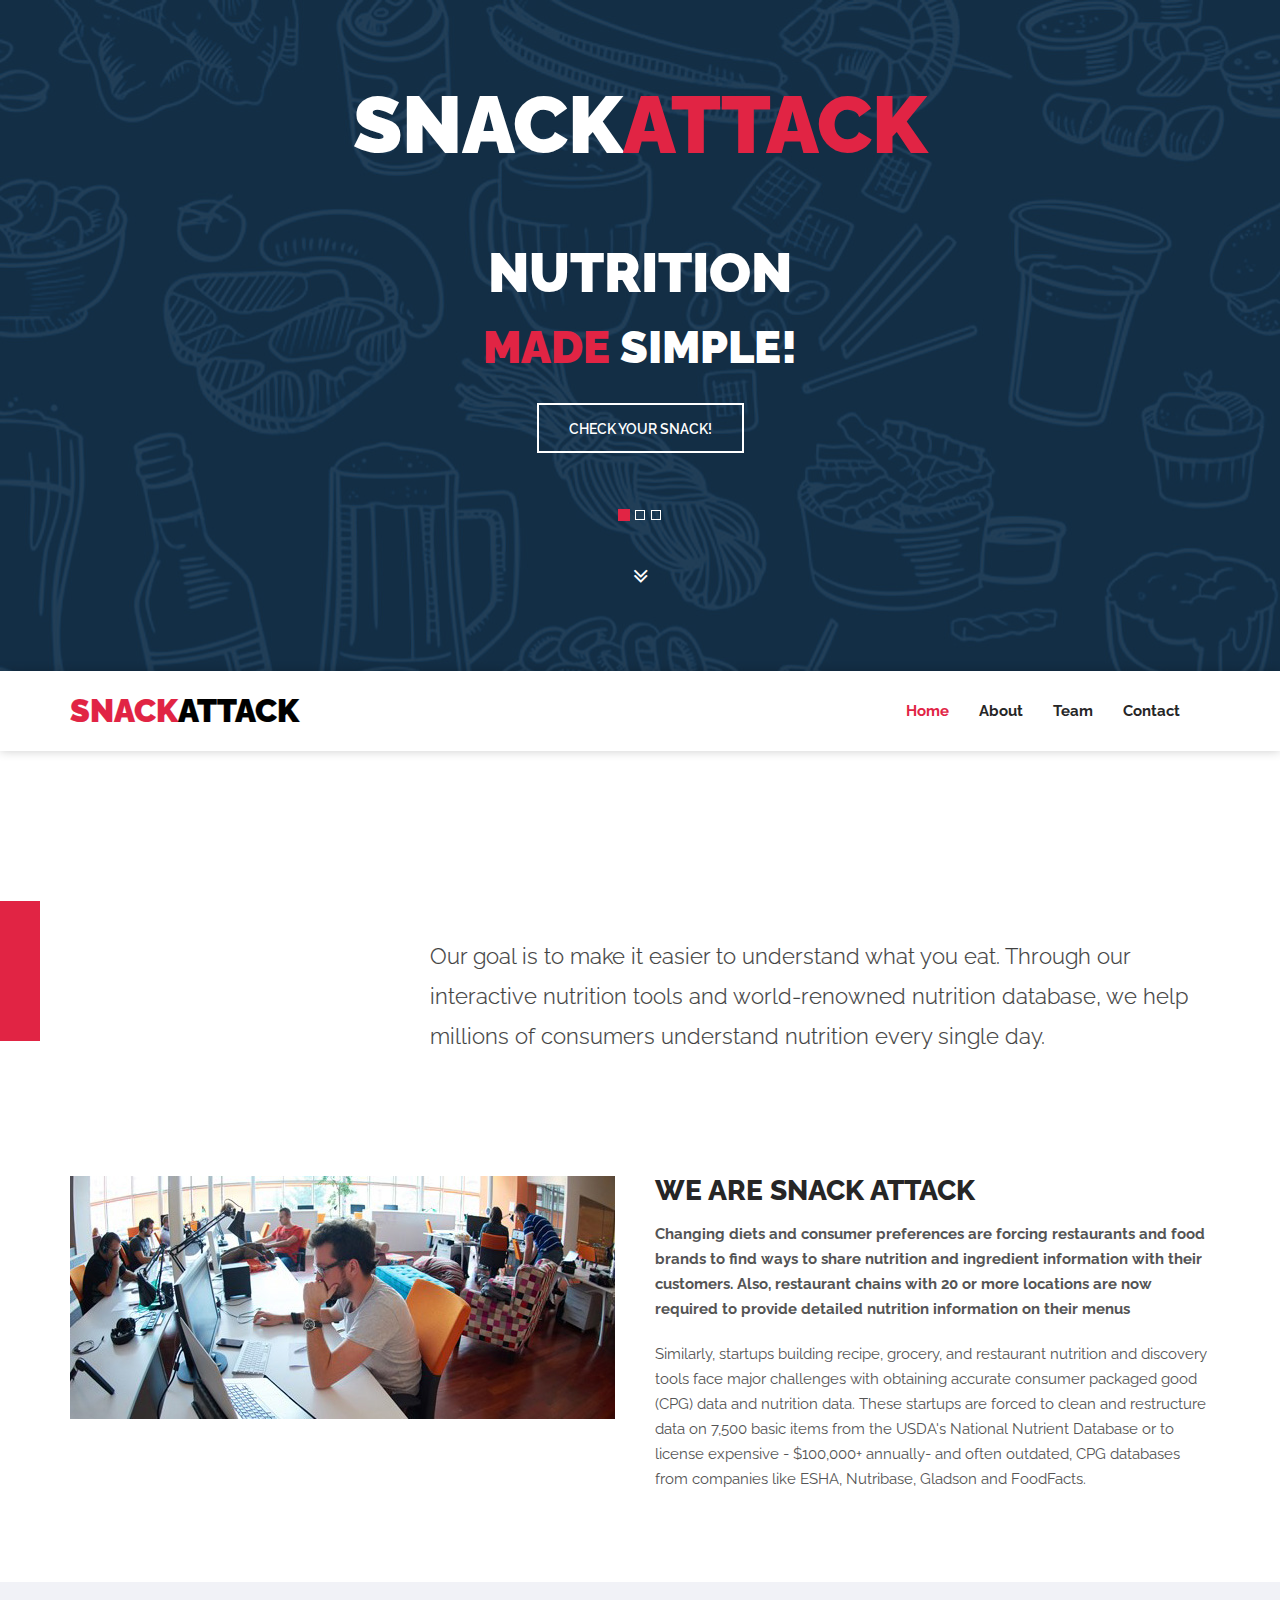
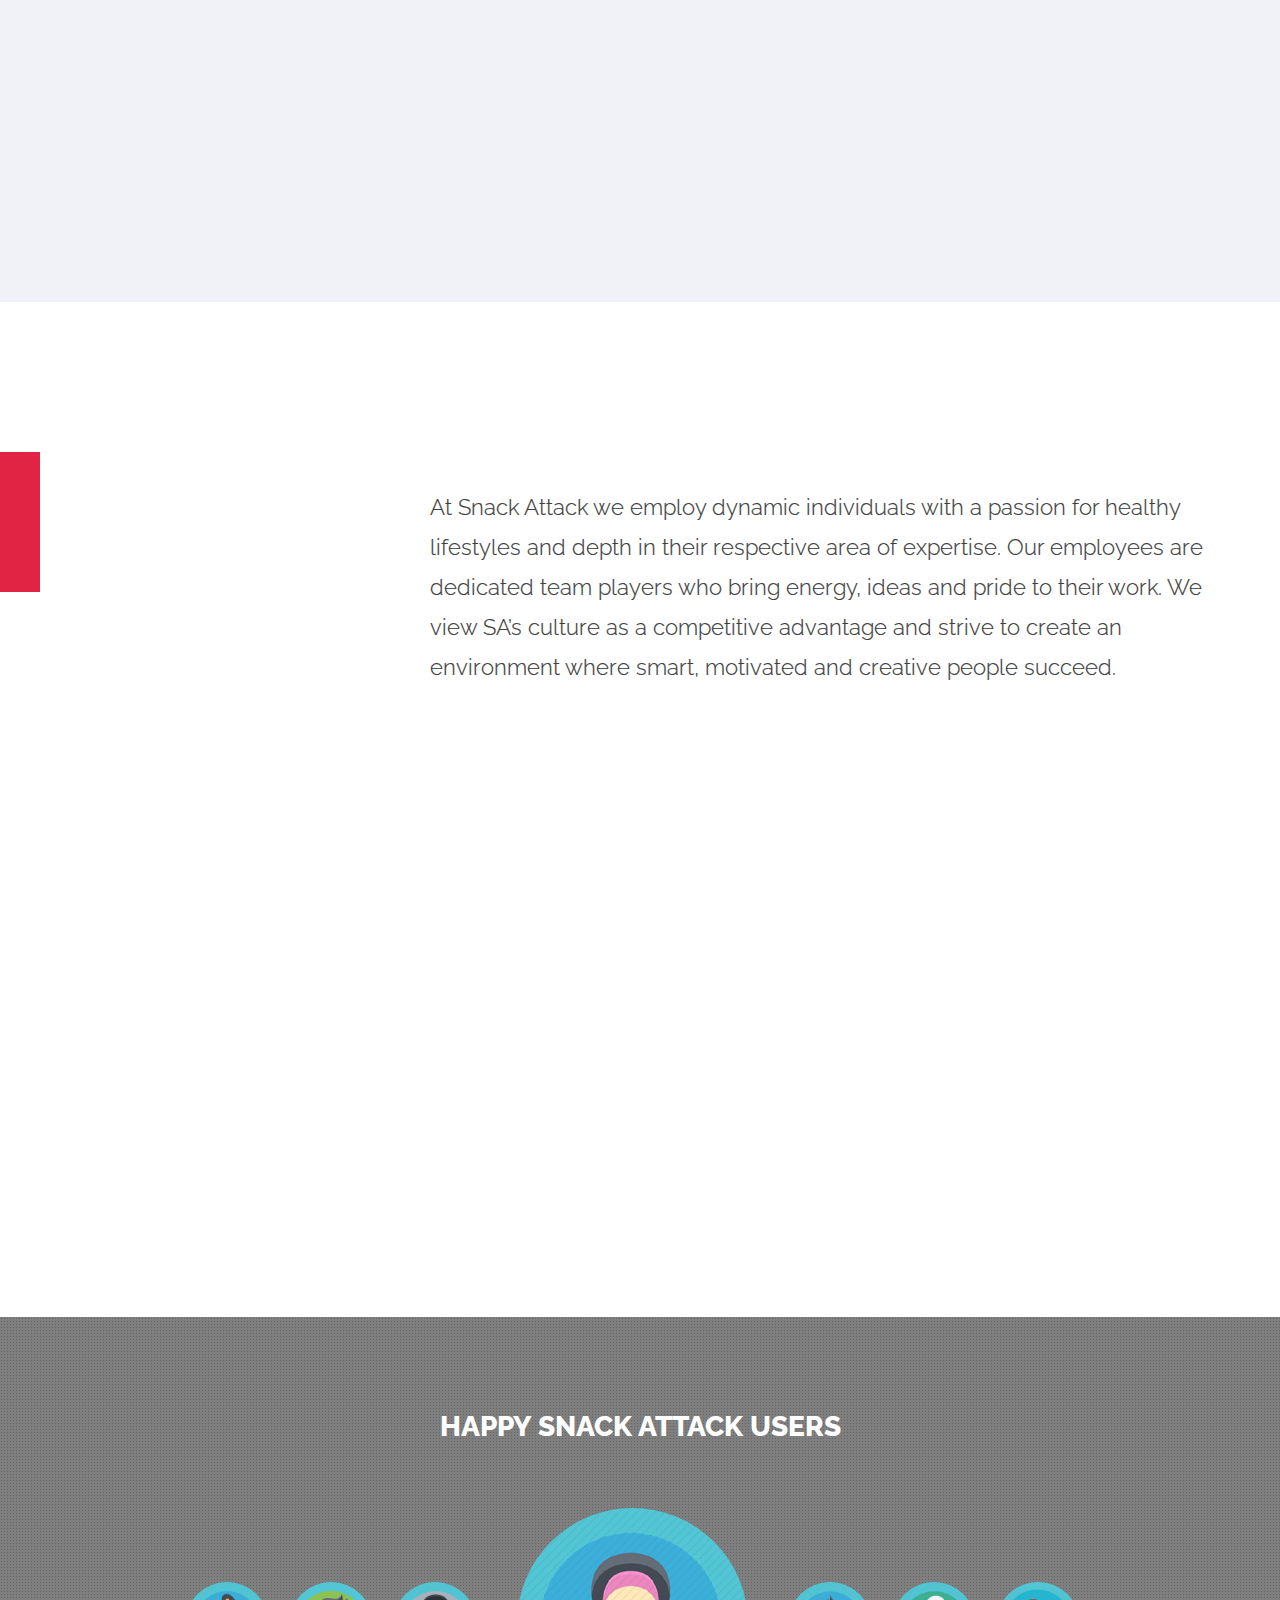
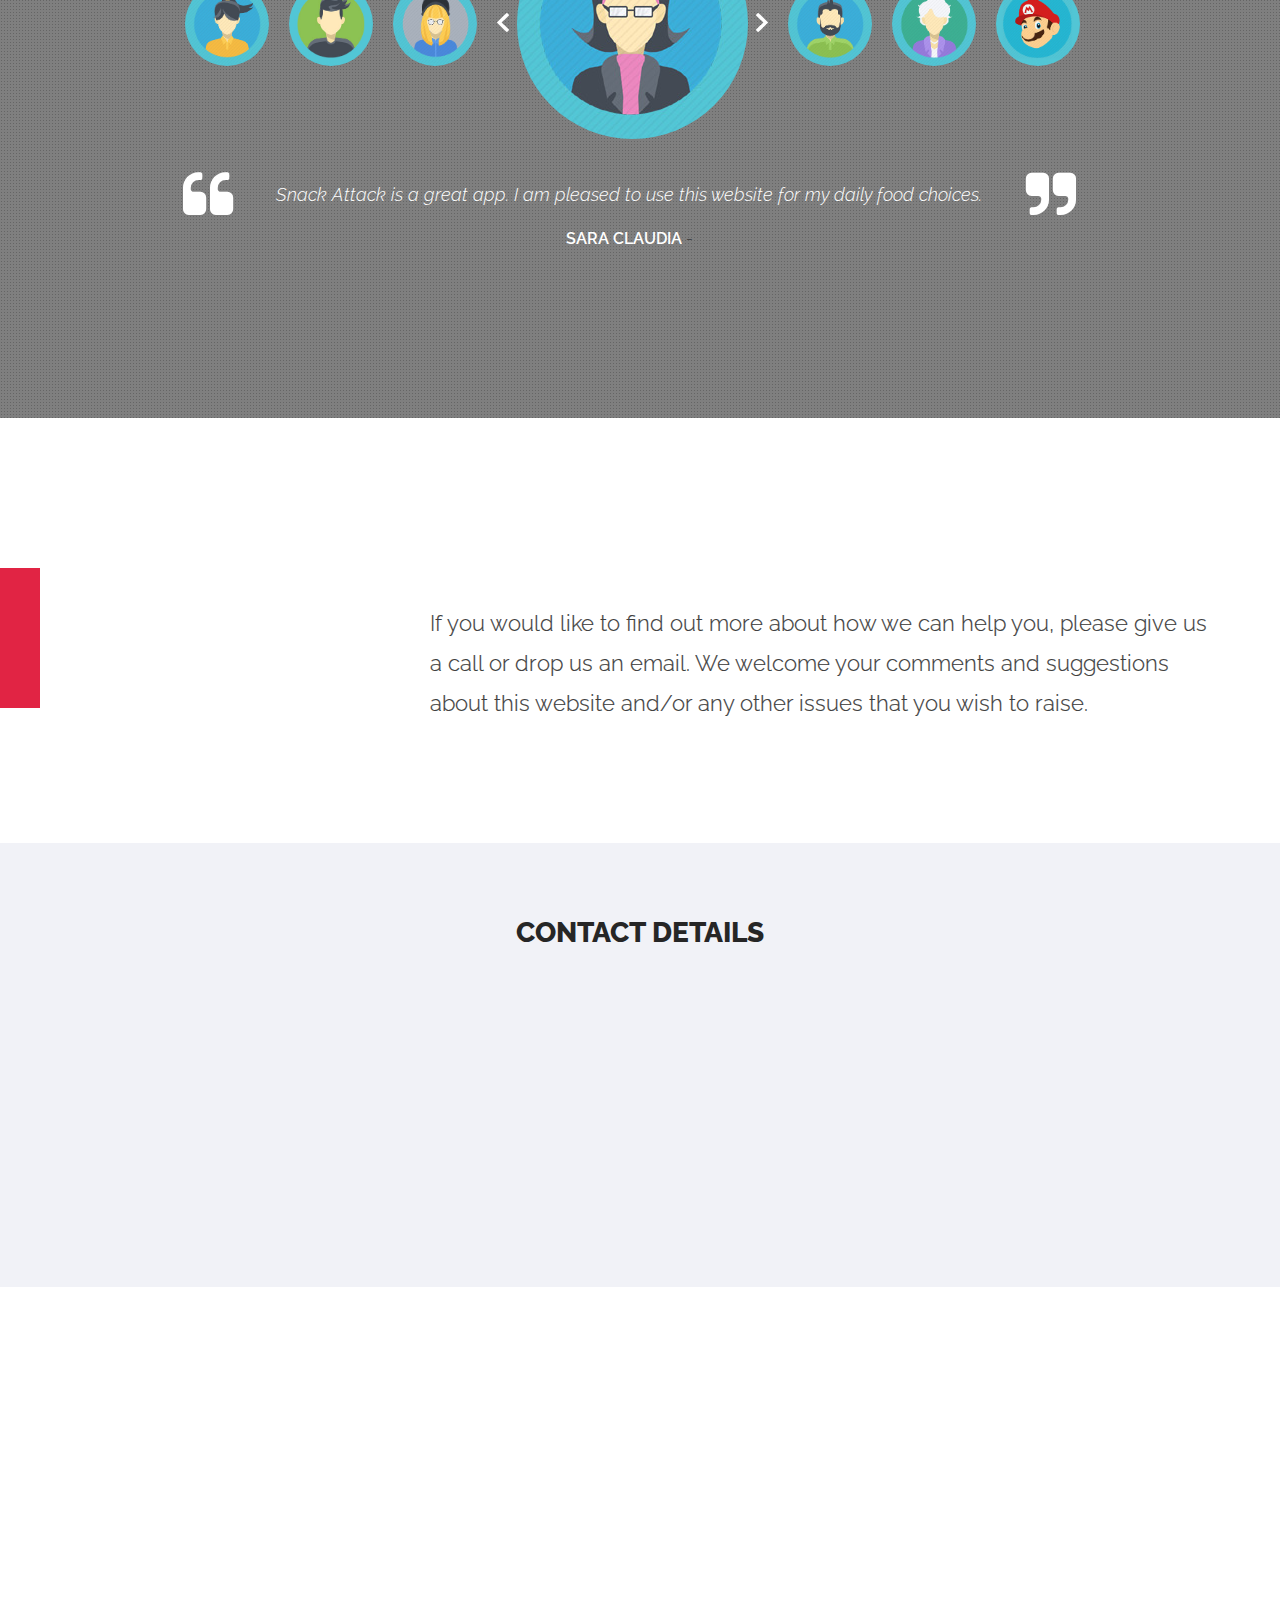
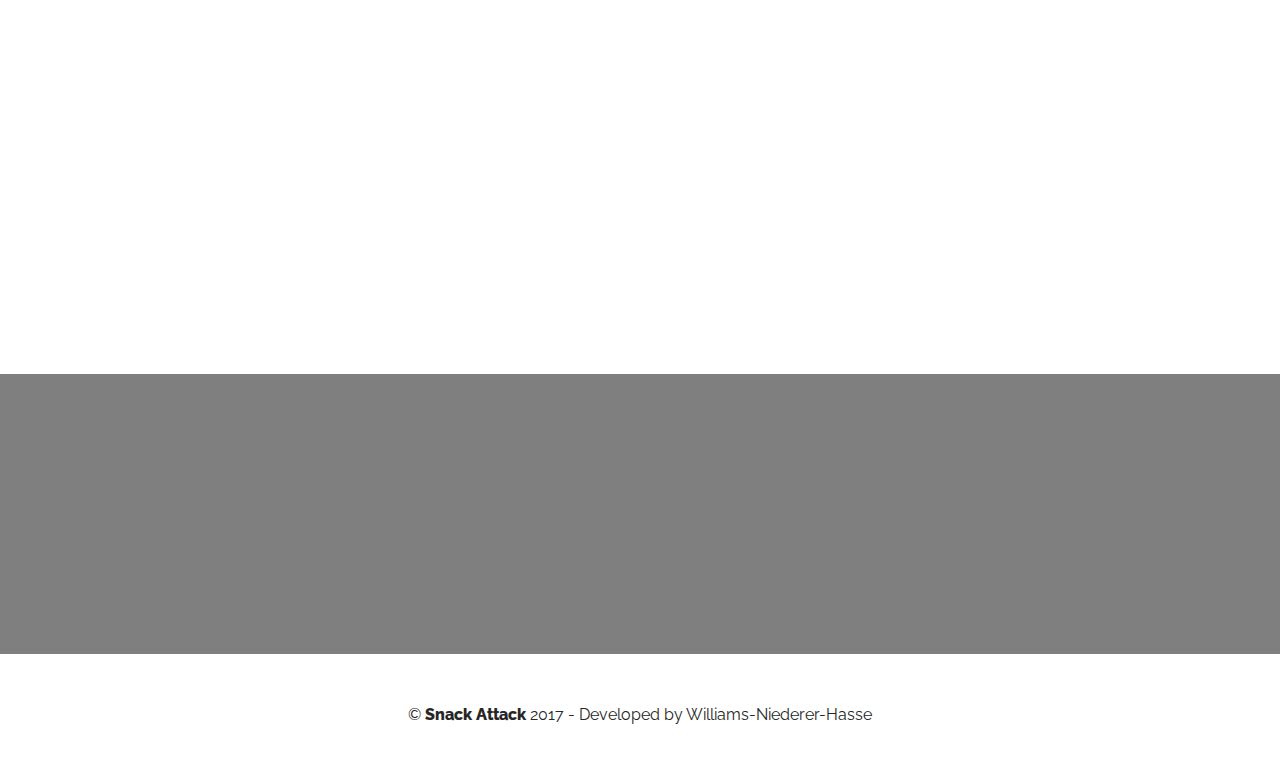
<file: index.html>
<!DOCTYPE html>
<html lang="en">
<head>
	<meta charset="UTF-8">
	<title>Snack Attack</title>
	<meta name="description" content="Nutritional Database by Snack Attack" >
	<meta name="author" content="Julian Hasse">
	<meta name="author" content="Nick Williams">
	<meta name="author" content="Justin Niederer">
	<!-- Mobile Specific Meta -->
	<meta name="viewport" content="width=device-width, initial-scale=1">
	<!-- Bootstrap  -->
	<link href="assets/css/bootstrap.min.css" rel="stylesheet">
	<!-- icon fonts font Awesome -->
	<link href="assets/css/font-awesome.min.css" rel="stylesheet">
	<!-- icon fonts linecons -->
	<link href="assets/css/linecons-font-style.css" rel="stylesheet">
	
	<!-- Import owl stylesheet -->
	<link rel="stylesheet" href="assets/css/owl.carousel.css">
	<!-- content slider Styles -->
	<link href="assets/css/content_slider_style.css" rel="stylesheet"/>
	<!-- animate.css Styles -->
	<link href="assets/css/animate.css" rel="stylesheet"/>
	<!-- Import Custom Styles -->
	<link href="assets/css/style.css" rel="stylesheet">
	<!-- Import Responsive Styles -->
	<link href="assets/css/responsive.css" rel="stylesheet">
	<!-- Import Styles for color theme  -->
	<link href="assets/css/theme.css" rel="stylesheet">
	
</head>
<body>
	<!-- Page Top	 -->
	<div id="page-top"></div>
	<!-- Page Top End -->

	<!-- Top Section -->
	<section id="top-section">
		<div class="top-section parallax-style">
			<div id="top-carousel" class="carousel slide top-carousel-container" data-ride="carousel">
				<ol class="carousel-indicators">
					<li data-target="#top-carousel" data-slide-to="0" class="active"></li>
					<li data-target="#top-carousel" data-slide-to="1"></li>
					<li data-target="#top-carousel" data-slide-to="2"></li>
				</ol><!-- /.carousel-indicators -->
				<div class="carousel-inner">
					<div class="item active">
						<div class="top-headings">
							<h2 class="top-heading-1">
								Snack<span>Attack</span>
							</h2>
							<h3 class="top-heading-2">
								Nutrition
							</h3>
							<h3 class="top-heading-3">
								<span>Made</span> Simple!
							</h3>
						</div><!-- /.top-headings -->
						<div class="button-container">
						<a href="app/index.html"><button type="button" class="btn btn-sm btn-light-red btn-effect">Check your Snack!</button></a>
						</div><!-- /.button-container -->
					</div><!-- /.item -->

					<div class="item">
						<div class="top-headings">
							<h2 class="top-heading-1">
								Explore <span>our Database </span>
							</h2>
							<h3 class="top-heading-2   wow bounceInDown center animated" data-wow-delay=".5s">
								<span>Arm</span> Yourself With our
							</h3>
							<h3 class="top-heading-3 wow bounceInDown center animated" data-wow-delay=".6s">
								<span>Ex</span>perience
							</h3>
						</div><!-- /.top-headings -->
						<div class="button-container">
								<a href="app/index.html"><button type="button" class="btn btn-sm btn-light-red btn-effect">Check your Snack!</button></a>
						</div><!-- /.button-container -->
					</div><!-- /.item -->

					<div class="item">
						<div class="top-headings">
							<h2 class="top-heading-1">
								  <span>Snack</span> Attack
							</h2>
							<h3 class="top-heading-2 wow bounceInLeft  center animated" data-wow-delay=".5s">
								<span>#1</span> App Ready to <span> Use for a </span>
							</h3>
							<h3 class="top-heading-3 wow bounceInRight  center animated" data-wow-delay=".6s">
								<span>Healthy</span> Lifestyle
							</h3>
						</div><!-- /.top-headings -->
						<div class="button-container">
								<a href="app/index.html"><button type="button" class="btn btn-sm btn-light-red btn-effect">Check your Snack!</button></a>
						</div><!-- /.button-container -->
					</div><!-- /.item -->
				</div><!-- /.carousel-inner -->
				<a class="slide-nav left" href="#top-carousel" data-slide="prev"><i class="fa fa-chevron-left"></i></a>
				<a class="slide-nav right" href="#top-carousel" data-slide="next"><i class="fa fa-chevron-right"></i></a>
			</div><!-- /#top-carousel /.top-carousel-container -->
			<div class="next-section">
				<button id="go-to-next" class="btn"><i class="fa fa-angle-double-down"></i></button>
			</div>
		</div><!-- /.top-section -->	
	</section><!-- /#top-section -->
	<!-- Top Section End -->




	<!-- Menu -->
	<div class="main-menu-continer">
		<div id="main-menu" class="navbar navbar-default">
			<div class="container">
				<div class="navbar-header">
					<!-- Responsive Navigation -->
					<button type="button" class="navbar-toggle" data-toggle="collapse" data-target=".navbar-collapse">
						<span class="sr-only">Toggle Navigation</span>
						<i class="fa fa-bars"></i>
					</button> <!-- /.navbar-toggle -->
					<!-- Logo -->
					<a class="navbar-brand" href="app/index.html">
						<span>Snack</span>Attack
					</a><!-- /.navbar-brand -->
				</div> <!-- /.navbar-header -->

				<nav class="collapse navbar-collapse" role="navigation">
					<!-- Main navigation -->
					<ul id="headernavigation" class="nav navbar-nav pull-right">
						<li class="active"><a href="#page-top">Home</a></li>
						<li><a href="#about">About</a></li>
						<li><a href="#team">Team</a></li>
						<li><a href="#contact">Contact</a></li>
					</ul> <!-- /.nav .navbar-nav -->
				</nav> <!-- /.navbar-collapse  -->
			</div> <!-- /.container -->
		</div><!-- /#main-menu -->
	</div><!-- /.main-menu-continer -->
	<!-- Menu End -->




	<!-- About Us Section -->
	<section id="about">
		<div class="white-bg about-us-section">
			<div class="sec-head-container">
				<div class="sec-head-style">
					<h2 class="section-title wow bounceInDown">
						<span>About</span> Us
					</h2><!-- /.section-title -->

					<div class="section-description">
						Our goal is to make it easier to understand what you eat. 
						Through our interactive nutrition tools and world-renowned nutrition database, 
						we help millions of consumers understand nutrition every single day.
					</div><!-- /.section-description -->
				</div><!-- /.sec-head-style -->
			</div><!-- /.sec-head-container -->

			<div class="container">
				<div class="row">
					<div class="col-md-6">
						<div class="about-us-thumb">
							<img src="images/section-content/about-us.jpg" alt="About Us Image">
						</div><!-- /.about-us-thumb -->
					</div><!-- /.col-md-6 -->

					<div class="col-md-6">
						<h3 class="content-title">
							We are Snack Attack
						</h3>
						<p>
							<strong>Changing diets and consumer preferences are forcing restaurants and food brands to find ways to share nutrition and ingredient 
								information with their customers. Also, restaurant chains with 20 or more locations are now required to provide detailed nutrition 
								information on their menus</strong>
						</p>
						<p>
								Similarly, startups building recipe, grocery, and restaurant nutrition and discovery tools face major challenges with obtaining 
								accurate consumer packaged good (CPG) data and nutrition data. These startups are forced to clean and restructure data on 7,500 
								basic items from the USDA's National Nutrient Database or to license expensive - $100,000+ annually- and often outdated, 
								CPG databases from companies like ESHA, Nutribase, Gladson and FoodFacts.
						</p>
					</div><!-- /.col-md-6 -->

				</div><!-- /.row -->
			</div><!-- /.container -->

		</div><!-- /.about-us-section -->

		<div class="gray-bg over-view">
			<div class="container">
				<div class="row">
					<div class="col-md-3 col-sm-6">
						<div class="over-view-circle wow bounceInUp  center animated" data-wow-delay=".4s">
							<span class="value counter">4</span>
							<span class="cat-name">Members</span>  
						</div>
					</div>
					<div class="col-md-3 col-sm-6">
						<div class="over-view-circle wow bounceInUp  center animated" data-wow-delay=".5s">
							<span class="value counter">3</span>
							<span class="cat-name">APIs</span>
						</div>
					</div>
					<div class="col-md-3 col-sm-6">
						<div class="over-view-circle wow bounceInUp  center animated" data-wow-delay=".6s">
							<span class="value"> <span class="counter">23</span>M </span>
							<span class="cat-name">Users</span>
						</div>
					</div>
					<div class="col-md-3 col-sm-6">
						<div class="over-view-circle wow bounceInUp  center animated" data-wow-delay=".7s">
							<span class="value counter"> 99 </span>
							<span class="cat-name"> Awards </span> 
						</div>
					</div>
				</div><!-- /.row -->
			</div><!-- /.container -->
		</div><!-- /.over-view -->
	</section><!-- #about -->
	<!-- About Us Section End-->




	<!-- Team Section -->
	<section id="team">
		<div class="white-bg team-section">
			<div class="sec-head-container">
				<div class="sec-head-style">
					<h2 class="section-title wow bounceInDown">
						<span>Our</span> Team
					</h2><!-- /.section-title -->
					<div class="section-description">
						At Snack Attack we employ dynamic individuals with a passion for healthy lifestyles and depth in their respective area of expertise. 
						Our employees are dedicated team players who bring energy, ideas and pride to their work. 
						We view SA’s culture as a competitive advantage and strive to create an environment where smart, motivated and creative people succeed.
					</div><!-- /.section-description -->
				</div><!-- /.sec-head-style -->
			</div><!-- /.sec-head-container -->
			<div class="container">
				<div id="team-member-slider" class="team-member-slider owl-carousel owl-theme">
					<div class="col-md-3">
						<div class="item">
							<div class="member-container wow bounceInUp" data-wow-delay=".1s">
								<div class="inner-container">
									<img src="images/team/member-1.jpg" alt="Team Menber">
									<div class="member-details">
										<h4 class="name">
											Nick Williams
										</h4>
										<p class="designation">
											Web Developer
										</p>
										<p>
											Self-proclaimed Media Guru.
										</p>
										<div class="member-social-link">
											<a href="#" class="twitter-btn"><i class="fa fa-twitter"></i></a>
											<a href="#" class="facebook-btn"><i class="fa fa-facebook"></i></a>
											<a href="#" class="dribbble-btn"><i class="fa fa-dribbble"></i></a>
											<a href="#" class="google-plus-btn"><i class="fa fa-google-plus"></i></a>
											<a href="#" class="linkedin-btn"><i class="fa fa-linkedin"></i></a>
										</div>
									</div><!-- /.member-details -->
								</div><!-- /.inner-container -->
							</div><!-- /.member-container -->
						</div><!-- /.item -->

					</div>

					<div class="col-md-3">
						<div class="item">
							<div class="member-container wow bounceInUp" data-wow-delay=".3s">
								<div class="inner-container">
									<img src="images/team/member-2.jpg" alt="Team Menber">
									<div class="member-details">
										<h4 class="name">
											Justin Niederer
										</h4>
										<p class="designation">
											Web Developer
										</p>
										<p>
											Serial Chips and Salsa Eater.
										</p>
										<div class="member-social-link">
											<a href="#" class="twitter-btn"><i class="fa fa-twitter"></i></a>
											<a href="#" class="facebook-btn"><i class="fa fa-facebook"></i></a>
											<a href="#" class="dribbble-btn"><i class="fa fa-dribbble"></i></a>
											<a href="#" class="google-plus-btn"><i class="fa fa-google-plus"></i></a>
											<a href="#" class="linkedin-btn"><i class="fa fa-linkedin"></i></a>
										</div>
									</div><!-- /.member-details -->
								</div><!-- /.inner-container -->
							</div><!-- /.member-container -->
						</div><!-- /.item -->
					</div>


					<div class="col-md-3">
						<div class="item">
							<div class="member-container wow bounceInUp" data-wow-delay=".5s">
								<div class="inner-container">
									<img src="images/team/member-3.jpg" alt="Team Menber">
									<div class="member-details">
										<h4 class="name">
											Julian Hasse
										</h4>
										<p class="designation">
											Web Developer
										</p>
										<p>
											Technology Freak. Internet Nut.
										</p>
										<div class="member-social-link">
											<a href="#" class="twitter-btn"><i class="fa fa-twitter"></i></a>
											<a href="#" class="facebook-btn"><i class="fa fa-facebook"></i></a>
											<a href="#" class="dribbble-btn"><i class="fa fa-dribbble"></i></a>
											<a href="#" class="google-plus-btn"><i class="fa fa-google-plus"></i></a>
											<a href="#" class="linkedin-btn"><i class="fa fa-linkedin"></i></a>
										</div>
									</div><!-- /.member-details -->
								</div><!-- /.inner-container -->
							</div><!-- /.member-container -->
						</div><!-- /.item -->
					</div>


					<div class="col-md-3">
						<div class="item">
							<div class="member-container wow bounceInUp" data-wow-delay=".7s">
								<div class="inner-container">
									<img src="images/team/member-4.jpg" alt="Team Menber">
									<div class="member-details">
										<h4 class="name">
											Elon Musk
										</h4>
										<p class="designation">
										    Managing Partner
										</p>
										<p>
											Future Owner of the World.
										</p>
										<div class="member-social-link">
											<a href="#" class="twitter-btn"><i class="fa fa-twitter"></i></a>
											<a href="#" class="facebook-btn"><i class="fa fa-facebook"></i></a>
											<a href="#" class="dribbble-btn"><i class="fa fa-dribbble"></i></a>
											<a href="#" class="google-plus-btn"><i class="fa fa-google-plus"></i></a>
											<a href="#" class="linkedin-btn"><i class="fa fa-linkedin"></i></a>
										</div>
									</div><!-- /.member-details -->
								</div><!-- /.inner-container -->
							</div><!-- /.member-container -->
						</div><!-- /.item -->
					</div>

				</div><!-- /.team-member-slider -->
			</div><!-- /.container -->
		</div><!-- /.team-section -->
	</section><!-- #team -->
	<!-- Team Section End-->





	<!-- Testimonials Section-->
	<section id="testimonial">
		<div class="parallax-style testimonial-section">
			<div class="pattern">
				
					<h3 class="text-center title">Happy SNACK ATTACK Users</h3>
					
					<div class="content_slider_wrapper testimonial-slider" id="testimonial-slider">

						<div class="circle_slider_text_wrapper" id="sw0" style="display: none;">
							<!-- content for the first layer, id="sw0" -->
							<div class="content_slider_text_block_wrap">
								<!-- "content_slider_text_block_wrap" is a div class for custom content -->
								<div class="client-says">
									Snack Attack is a great app. I am pleased to use this website for my daily food choices. 
								</div><!-- /.client-says -->
								<div class="clients-details author-bio">
									<span class="name">Sara Claudia</span> 
									<span class="website">
									</span>
									
								</div><!-- /.clients-details --> 
							</div><!-- /.content_slider_text_block_wrap -->
							<div class="clear"></div>	
						</div><!-- /.circle_slider_text_wrapper -->

						<div class="circle_slider_text_wrapper" id="sw1" style="display: none;">
							<!-- content for the second layer, id="sw1" -->
							<div class="content_slider_text_block_wrap">
								
								<div class="client-says">
									I love having this handy app to check my calories and make smart moves!
								</div><!-- /.client-says -->
								<div class="clients-details author-bio">
									<span class="name">Max Parker</span> 
									<span class="website">
									</span>
									
								</div><!-- /.clients-details --> 
							</div><!-- /.content_slider_text_block_wrap -->
							<div class="clear"></div>	
						</div><!-- /.circle_slider_text_wrapper -->

						<div class="circle_slider_text_wrapper" id="sw2" style="display: none;">
							<!-- content for the third layer, id="sw2" -->
							<div class="content_slider_text_block_wrap">
								
								<div class="client-says">
								Awesome APP Guys! Thanks for your great work... 
								</div><!-- /.client-says -->
								<div class="clients-details author-bio">
									<span class="name">Betty McCormick</span> 
									<span class="website">
									</span>
									
								</div><!-- /.clients-details --> 
							</div><!-- /.content_slider_text_block_wrap -->
							<div class="clear"></div>	
							<div class="clear"></div>	
						</div><!-- /.circle_slider_text_wrapper -->

						<div class="circle_slider_text_wrapper" id="sw3" style="display: none;">
							<!-- content for the fourth layer, id="sw3" -->
							<div class="content_slider_text_block_wrap">
								
								<div class="client-says">
								Holy cats! These guys deserve an A+ and 2 thumbs up! 
								</div><!-- /.client-says -->
								<div class="clients-details author-bio">
									<span class="name">Will Pike</span> 
									<span class="website">
									</span>
									
								</div><!-- /.clients-details --> 
							</div><!-- /.content_slider_text_block_wrap -->
							<div class="clear"></div>	
							<div class="clear"></div>	
						</div><!-- /.circle_slider_text_wrapper -->

						<div class="circle_slider_text_wrapper" id="sw4" style="display: none;">	
							<!-- content for the fifth layer, id="sw4" -->
							<div class="content_slider_text_block_wrap">
								
								<div class="client-says">
									Can't live without my daily snack. Snack Attack is the best thing since the invention of chips. 
								</div><!-- /.client-says -->
								<div class="clients-details author-bio">
									<span class="name">Laura Ingalls</span> 
									<span class="website">
									</span>
									
								</div><!-- /.clients-details --> 
							</div><!-- /.content_slider_text_block_wrap -->
							<div class="clear"></div>	
							<div class="clear"></div>	
						</div><!-- /.circle_slider_text_wrapper -->


						<div class="circle_slider_text_wrapper" id="sw5" style="display: none;">
							<!-- content for the sixth layer, id="sw5" -->
							<div class="content_slider_text_block_wrap">
								
								<div class="client-says">
									Cool app connected to the USDA API to let us get nutritional information in real time. Amazing! 
								</div><!-- /.client-says -->
								<div class="clients-details author-bio">
									<span class="name">Sam White</span> 
									<span class="website">
									</span>
									
								</div><!-- /.clients-details --> 
							</div><!-- /.content_slider_text_block_wrap -->
							<div class="clear"></div>	
							<div class="clear"></div>	
						</div><!-- /.circle_slider_text_wrapper -->

						<div class="circle_slider_text_wrapper" id="sw6" style="display: none;">
							<!-- content for the seventh layer, id="sw6" -->
							<div class="content_slider_text_block_wrap">
								
								<div class="client-says">
									No soup for you!!! 
								</div><!-- /.client-says -->
								<div class="clients-details author-bio">
									<span class="name">Elaine Benes</span> 
									<span class="website">
									</span>
									
								</div><!-- /.clients-details --> 
							</div><!-- /.content_slider_text_block_wrap -->
							<div class="clear"></div>	
							<div class="clear"></div>	
						</div><!-- /.circle_slider_text_wrapper -->

					</div><!-- /.content_slider_wrapper -->

				
			</div><!-- /.pattern -->
		</div><!-- /.parallax-style -->
	</section><!-- /#testimonial -->
	<!-- Testimonials Section End -->




	<!-- Contact Section -->
	<section id="contact">
		<!-- Contact Form-->
		<div id="contact-form-section" class="contact-form-section">
			<div class="white-bg">
				<div class="sec-head-container">
					<div class="sec-head-style">
						<h2 class="section-title wow bounceInDown">
							<span>Get In</span> Touch
						</h2><!-- /.section-title -->

						<div class="section-description">
								If you would like to find out more about how we can help you, please give us a call or drop us an email.
								We welcome your comments and suggestions about this website and/or any other issues that you wish to raise.
						</div><!-- /.section-description -->
					</div><!-- /.sec-head-style -->
				</div><!-- /.sec-head-container -->

				

		<!-- Contact Details End-->
		<div id="contact-details">
			<div class="gray-bg contact-details">
				<div class="container">
					<div class="row">
						<h3 class="text-center title">Contact Details</h3>
						<div class="contact-info">
						
								<div class="col-md-3 col-sm-6 contact-info-box wow bounceInDown center animated" data-wow-delay=".2s">

									<span class="icon map-marker">
										<i aria-hidden="true" class="li_location"> </i>
									</span>
									<p class="contact-details-title">Address</p>
									<span class="texts">100 Friday Center Dr <br>
										Chapel Hill, NC 27599 USA
									</span>
								</div> <!-- /.contact-info-box -->

								<div class="col-md-3 col-sm-6 contact-info-box wow bounceInDown center animated" data-wow-delay=".4s">
									<span class="icon envelope">
										<i aria-hidden="true" class="li_mail"></i>
									</span>
									<p class="contact-details-title">Email</p>
									<span class="texts"><a href="#">hello@snackAttack.com</a> <br>
										<a href="#">info@snackAttack.com</a>
									</span>
								</div><!--  /.contact-info-box -->

								<div class="col-md-3 col-sm-6 contact-info-box wow bounceInDown center animated" data-wow-delay=".6s">
									<span class="icon phone">
										<i aria-hidden="true" class="li_phone"></i>
									</span>
									<p class="contact-details-title">Phone</p>
									<span class="texts">+1 (919) 555 4567 <br>
										+1 (919) 555 4568
									</span>
								</div><!-- /.contact-info-box -->

								<div class="col-md-3 col-sm-6 contact-info-box wow bounceInDown center animated" data-wow-delay=".8s">
									<span class="icon skype"><i class="fa fa-skype"></i></span>
									<p class="contact-details-title">Skype</p>
									<span class="texts"><a href="#">support.snackAttack@skype.com</a> <br>
										<a href="#">help.snackAttack@skype.com</a>
									</span>
								</div><!-- /.contact-info-box -->
						</div><!-- /.contact-info -->
					</div><!-- /.row -->
				</div><!-- /.container -->
			</div><!-- /.gray-bg  /.contact-details -->
		</div><!-- /#contact-details -->
		<!-- Contact Details End-->

	</section><!-- /#contact -->
	<!-- Contact Section End -->



	<!-- Google Map Section -->

		<div class="container">
			<div class="row">
				<div class="col-md-12">
		<iframe src="https://www.google.com/maps/embed?pb=!1m18!1m12!1m3!1d3231.9202071543837!2d-79.01497828473521!3d35.89996988014391!2m3!1f0!2f0!3f0!3m2!1i1024!2i768!4f13.1!3m3!1m2!1s0x89ace825e903fc77%3A0x56e5284638a5471e!2s100+Friday+Center+Dr%2C+Chapel+Hill%2C+NC+27517!5e0!3m2!1sen!2sus!4v1508275248922" 
		width="100%" height="600" frameborder="0" style="border:1" allowfullscreen></iframe>
		</div>
		</div>
	</div><!-- /#google-map-->
	<!-- Google Map Section End -->	


	<!-- Footer Section -->
	<footer id="footer-section">
		<div class="footer-section parallax-style">
			<div class="pattern">
				<div class="container">
					<div class="footer-social-btn">
						<a href="#" class="twitter-btn wow rollIn center animated" data-wow-delay=".1s"><i class="fa fa-twitter"></i></a>
						<a href="#" class="facebook-btn wow rollIn center animated" data-wow-delay=".2s"><i class="fa fa-facebook"></i></a>
						<a href="#" class="dribbble-btn wow rollIn center animated" data-wow-delay=".3s"><i class="fa fa-dribbble"></i></a>
						<a href="#" class="linkedin-btn wow rollIn center animated" data-wow-delay=".4s"><i class="fa fa-linkedin"></i></a>
						<a href="#" class="pinterest-btn wow rollIn center animated" data-wow-delay=".5s"><i class="fa fa-pinterest"></i></a>
						<a href="#" class="google-plus-btn wow rollIn center animated" data-wow-delay=".6s"><i class="fa fa-google-plus"></i></a>
						<a href="#" class="youtube-btn wow rollIn center animated" data-wow-delay=".7s"><i class="fa fa-youtube"></i></a>
						<a href="#" class="rss-btn wow rollIn center animated" data-wow-delay=".8s"><i class="fa fa-rss"></i></a>
					</div><!-- /.footer-social-btn -->
				</div><!-- /.container -->
			</div><!-- /.pattern -->
		</div><!-- /.footer-section -->

		<div class="copyrights">
			<div class="container">
				&copy; <a href="#">Snack Attack</a>  2017 - Developed by Williams-Niederer-Hasse</a>
			</div><!-- /.container -->
		</div><!-- /.copyrights -->
	</footer><!-- /#footer-section -->
	<!-- Footer Section End -->


	<div id="scroll-to-top">
		<span>
			<i class="fa fa-chevron-up"></i>    
		</span>
	</div>

	<!-- Include modernizr-2.8.0.min.js -->
	<script src="assets/js/modernizr-2.8.0.min.js"></script>

	<!-- Include jquery.min.js plugin -->
	<script src="assets/js/jquery-2.1.0.min.js"></script>

	<!-- Include JavaScript Plugins -->
	<script src="assets/js/plugins.js"></script>

	<!-- Include JavaScript Functions -->
	<script src="assets/js/functions.js"></script>

	<!-- Include jquery.parallax.js Plugins -->
	<script src="assets/js/jquery.parallax.js"></script>

	<!-- Include wow.js Plugins -->
	<script src="assets/js/wow.min.js"></script>
	
	<script src="assets/js/jquery.content_slider.min.js"></script>

	<!-- Gmap3.js For Static Maps -->
	<!-- <script src="assets/js/gmap3.js"></script>  -->

	<script type="text/javascript">

	    /*----------- wow animation with support of wow.js and animation.css ----------------*/
		var wow = new WOW(
		  {
		    boxClass:     'wow',      // animated element css class (default is wow)
		    animateClass: 'animated', // animation css class (default is animated)
		    offset:       0,          // distance to the element when triggering the animation (default is 0)
		    mobile:       false       // trigger animations on mobile devices (true is default)
		  }
		);
		wow.init();

		/*----------- Google Map - with support of gmaps.js ----------------*/

		function isMobile() { 
			return ('ontouchstart' in document.documentElement);
		}

		function init_gmap() {
			if ( typeof google == 'undefined' ) return;
			var options = {
				center: [35.9000002, -79.0126523],
				zoom: 15,
				mapTypeControl: true,
				mapTypeControlOptions: {
					style: google.maps.MapTypeControlStyle.DROPDOWN_MENU
				},
				navigationControl: true,
				scrollwheel: false,
				streetViewControl: true
			}

			if (isMobile()) {
				options.draggable = false;
			}

			$('#googleMaps').gmap3({
				map: {
					options: options
				},
				marker: {
					latLng: [35.9000002, -79.0126523],
					options: { icon: 'assets/images/mapicon.png' }
				}
			});
		}

		init_gmap();

		
		jQuery(document).ready(function($) {
			"use strict";

			/*---------------------- Current Menu Item -------------------------*/
			$('#main-menu #headernavigation').onePageNav({
				currentClass: 'active',
				changeHash: false,
				scrollSpeed: 750,
				scrollThreshold: 0.5,
				scrollOffset: 160,
				filter: ':not(.sub-menu a, .not-in-home)',
				easing: 'swing'
			}); 



			/*------------------- Testimonials Client Slider ----------------------*/
			var image_array = new Array();
				image_array = [
				{image: 'images/testimonials-client/1.jpg'},
					// image for the first layer, goes with the text from id="sw0"
					{image: 'images/testimonials-client/2.jpg'},
					// image for the second layer, goes with the text from id="sw1"
					{image: 'images/testimonials-client/3.jpg'},
					// image for the third layer, goes with the text from id="sw2"
					{image: 'images/testimonials-client/4.jpg'},
					// ...
					{image: 'images/testimonials-client/5.jpg'},
					{image: 'images/testimonials-client/6.jpg'},
					{image: 'images/testimonials-client/7.jpg'}
					];
			$('#testimonial-slider').content_slider({		// bind plugin to div id="slider1"
				map : image_array,				// pointer to the image map
				max_shown_items: 7,				// number of visible circles
				hv_switch: 0,					// 0 = horizontal slider, 1 = vertical
				active_item: 0,					// layer that will be shown at start, 0=first, 1=second...
				wrapper_text_max_height: 450,	// height of widget, displayed in pixels
				middle_click: 1,				// when main circle is clicked: 1 = slider will go to the previous layer/circle, 2 = to the next
				under_600_max_height: 1200,		// if resolution is below 600 px, set max height of content
				border_radius:	-1,				// -1 = circle, 0 and other = radius
				automatic_height_resize: 1,
				border_on_off: 0,
				allow_shadow: 0
			});


		});
		// document ready function End

	</script>
</body>
</html>
</file>
<file: assets/css/linecons-font-style.css>
@font-face {
	font-family: 'linecons';
	src:url('../fonts/linecons.eot');
	
}
@font-face {
	font-family: 'linecons';
	src: url([data-uri]) format('svg'),
		 url([data-uri]) format('truetype');
	font-weight: normal;
	font-style: normal;
}

/* Use the following CSS code if you want to use data attributes for inserting your icons */
[data-icon]:before {
	font-family: 'linecons';
	content: attr(data-icon);
	speak: none;
	font-weight: normal;
	line-height: 1;
	-webkit-font-smoothing: antialiased;
}

/* Use the following CSS code if you want to have a class per icon */
[class^="li_"]:before, [class*=" li_"]:before {
	font-family: 'linecons';
	font-style: normal;
	speak: none;
	font-weight: normal;
	line-height: 1;
	-webkit-font-smoothing: antialiased;
}
.li_heart:before {
	content: "\e000";
}
.li_cloud:before {
	content: "\e001";
}
.li_star:before {
	content: "\e002";
}
.li_tv:before {
	content: "\e003";
}
.li_sound:before {
	content: "\e004";
}
.li_video:before {
	content: "\e005";
}
.li_trash:before {
	content: "\e006";
}
.li_user:before {
	content: "\e007";
}
.li_key:before {
	content: "\e008";
}
.li_search:before {
	content: "\e009";
}
.li_settings:before {
	content: "\e00a";
}
.li_camera:before {
	content: "\e00b";
}
.li_tag:before {
	content: "\e00c";
}
.li_lock:before {
	content: "\e00d";
}
.li_bulb:before {
	content: "\e00e";
}
.li_pen:before {
	content: "\e00f";
}
.li_diamond:before {
	content: "\e010";
}
.li_display:before {
	content: "\e011";
}
.li_location:before {
	content: "\e012";
}
.li_eye:before {
	content: "\e013";
}
.li_bubble:before {
	content: "\e014";
}
.li_stack:before {
	content: "\e015";
}
.li_cup:before {
	content: "\e016";
}
.li_phone:before {
	content: "\e017";
}
.li_news:before {
	content: "\e018";
}
.li_mail:before {
	content: "\e019";
}
.li_like:before {
	content: "\e01a";
}
.li_photo:before {
	content: "\e01b";
}
.li_note:before {
	content: "\e01c";
}
.li_clock:before {
	content: "\e01d";
}
.li_paperplane:before {
	content: "\e01e";
}
.li_params:before {
	content: "\e01f";
}
.li_banknote:before {
	content: "\e020";
}
.li_data:before {
	content: "\e021";
}
.li_music:before {
	content: "\e022";
}
.li_megaphone:before {
	content: "\e023";
}
.li_study:before {
	content: "\e024";
}
.li_lab:before {
	content: "\e025";
}
.li_food:before {
	content: "\e026";
}
.li_t-shirt:before {
	content: "\e027";
}
.li_fire:before {
	content: "\e028";
}
.li_clip:before {
	content: "\e029";
}
.li_shop:before {
	content: "\e02a";
}
.li_calendar:before {
	content: "\e02b";
}
.li_vallet:before {
	content: "\e02c";
}
.li_vynil:before {
	content: "\e02d";
}
.li_truck:before {
	content: "\e02e";
}
.li_world:before {
	content: "\e02f";
}
</file>
<file: assets/css/content_slider_style.css>
/*	Circle Slider */

div.main_content_slider_wrapper {
	overflow: hidden;
	margin: 0 auto;
	max-width: 1000px;
}

.content_slider_wrapper  * {
	box-sizing: content-box;
	-moz-box-sizing: content-box;
	-ms-box-sizing: content-box;
	-webkit-box-sizing: content-box;
}

.content_slider_wrapper {
	font-family:'PTSansRegular';
	font-size:14px; line-height:20px;
	text-align:left; color:#484848;
	margin:0; padding:0; border:none;
	clear: both;
	display: block;
	position: relative;
}
	
.content_slider_wrapper h4 {
	font-size:20px;
	font-family:'BebasNeueRegular';
	color:#2a2a2a;
	margin:0;
	padding:0;
	font-weight:100;
	border:none;
}

.content_slider_wrapper_vertical {
	font-family:'PTSansRegular';
	font-size:14px; line-height:20px;
	text-align:left; color:#484848;
	margin:0; padding:0; border:none;
	clear: both;
	display: block;
}
	
.content_slider_wrapper_vertical h4 {
	font-size:20px;
	font-family:'BebasNeueRegular';
	color:#2a2a2a;
	margin:0;
	padding:0;
	font-weight:100;
	border:none;
}

.content_slider_wrapper .circle_slider {
	position:relative;
	width:970px;
	height:260px;
	margin:0;
	padding:0;
	border:none;
	overflow: hidden;
}
.content_slider_wrapper_vertical .circle_slider {
	position:relative;
	width:279px;
	height:970px;
	margin:0;
	padding:0;
	border:none;
	overflow: hidden;
	float: left;
}
.circle_slider_thumb {
/*	overflow:hidden;*/
	border:#282828 solid 5px;
	border-radius:84px;
	position:absolute;
	top:97px;
	width:84px;
	height:84px;
	float:left;
	-moz-box-shadow: 5px 5px 5px #888;
	-webkit-box-shadow: 5px 5px 5px #888;
	box-shadow: 5px 5px 5px #888;
	margin:0;
	padding:0;
	cursor: pointer;
}
.circle_slider_thumb img {
	max-width: 100% !important;
	width:84px;
	margin:0 !important;
	padding:0 !important;
	border:none;
	border-radius:84px;
}
.circle_slider_big {
	overflow:hidden;
	border:#282828 solid 8px;
	border-radius:231px;
	position:absolute;
	top:24px;
	width:231px;
	height:231px;
	float:left;
	-moz-box-shadow: 5px 5px 5px #888;
	-webkit-box-shadow: 5px 5px 5px #888;
	box-shadow: 5px 5px 5px #888;
	margin:0;
	padding:0;
}
.circle_slider_big img {
	width:231px;
	margin:0;
	padding:0;
	border:none;
}

.content_slider_wrapper .circle_slider_nav_left {
	position:absolute;
	top:334px;
	left:95px;
	height:57px;
	width:28px;
	display:block;
	margin:0;
	padding:0;
	border:none;
	overflow: hidden;
	cursor: pointer;
}
.content_slider_wrapper .circle_slider_no_border2_left {
	width: 24px;
}
.content_slider_wrapper .circle_slider_nav_left img {
	padding:19px 30px 19px 3px;
	border-radius:50px 0px 0px 50px;
	left: 0px;
	position: absolute;
	display: inline-block;
	background:black;
	box-shadow: none !important;
}
.content_slider_wrapper .circle_slider_nav_right {
	position:absolute;
	top:597px;
	left:95px;
	height:57px;
	width:28px;
	display:block;
	margin:0;
	padding:0;
	border:none;
	overflow: hidden;
	cursor: pointer;
}
.content_slider_wrapper .circle_slider_nav_right img {
	padding:19px 3px 19px 30px;
	margin-left:-26px;
	border-radius:0px 50px 50px 0px;
	left: 0px;
	position: absolute;
	display: inline-block;
	background:black;
	box-shadow: none !important;
}
.content_slider_wrapper .circle_slider_nav_left.circle_slider_no_border img {
	padding:0;
	margin-left:4px;
	border-radius:0;
	background:transparent !important;
	box-shadow: none !important;
}

.content_slider_wrapper .circle_slider_nav_right.circle_slider_no_border img {
	padding:0;
	margin-left:0;
	left: 4px;
	border-radius:0;
	background:transparent !important;
	box-shadow: none !important;
}
.content_slider_wrapper_vertical .circle_slider_nav_left {
	position:absolute;
	top:335px;
	left:92px;
	width:57px;
	height:28px;
	display:block;
	margin:0;
	padding:0;
	border:none;
	overflow: hidden;
	cursor: pointer;
}
.content_slider_wrapper_vertical .circle_slider_no_border2_left {
	height: 24px;
}
.content_slider_wrapper_vertical .circle_slider_nav_left img {
	left: 0px;
	position: absolute;
	display: inline-block;
	box-shadow: none !important;
}
.content_slider_wrapper_vertical .circle_slider_nav_right {
	position:absolute;
	top:598px;
	left:92px;
	width:57px;
	height:28px;
	display:block;
	margin:0;
	padding:0;
	border:none;
	overflow: hidden;
	cursor: pointer;
	box-shadow: none !important;
}
.content_slider_wrapper_vertical .circle_slider_nav_right img {
	left: 0px;
	position: absolute;
	display: inline-block;
	box-shadow: none !important;
}

.content_slider_wrapper .cst1 {left:0px; top:73px;}
.content_slider_wrapper .cst2 {left:109px; top:73px;}
.content_slider_wrapper .cst3 {left:218px; top:73px;}
.content_slider_wrapper .csc {left:357px; top:0px;}
.content_slider_wrapper .cst4 {left:649px; top:73px;}
.content_slider_wrapper .cst5 {left:758px; top:73px;}
.content_slider_wrapper .cst6 {left:867px; top:73px;}

.content_slider_wrapper_vertical .cst1 {left:73px; top:0px;}
.content_slider_wrapper_vertical .cst2 {left:73px; top:109px;}
.content_slider_wrapper_vertical .cst3 {left:73px; top:218px;}
.content_slider_wrapper_vertical .csc {left:0px; top:357px;}
.content_slider_wrapper_vertical .cst4 {left:73px; top:649px;}
.content_slider_wrapper_vertical .cst5 {left:73px; top:758px;}
.content_slider_wrapper_vertical .cst6 {left:73px; top:867px;}

/*	Circle Slider text	*/

.content_slider_wrapper .circle_slider_text_wrapper {
	width:100%;
	left:0px;
	top:10px;
	position:relative;
	display:inline-block;
	
}

.content_slider_wrapper .circle_slider_text_wrapper .circle_slider_text {
	width:460px;
	padding:0 20px 20px 0px;
	border-right:1px solid #7e7e7e;
	float:left;
	margin:0;
	border-left:none;
	border-bottom:none;
	border-top:none;
}
.content_slider_wrapper .circle_slider_text_wrapper .circle_slider_text.right {
	border-left:1px solid #7e7e7e;
	border-right:none;
	width:459px;
	padding:0 0px 20px 20px;
	margin:0 0 0 -1px;
	border-bottom:none;
	border-top:none;
}
.content_slider_wrapper .circle_slider_text_wrapper .circle_slider_text span {
	text-align:right;
	display:inline-block;
	width:100%;
	margin:0;
	padding:0;
	border:none;
}
.content_slider_wrapper .circle_slider_text_wrapper .circle_slider_text h4 {float:right;}
.content_slider_wrapper .circle_slider_text_wrapper .circle_slider_text.right span {text-align:left;}
.content_slider_wrapper .circle_slider_text_wrapper .circle_slider_text.right h4 {float:left;}

/* --------------------- */

.content_slider_wrapper_vertical .circle_slider_text_wrapper {
	left: 0px;
	position: relative;
	float: left;
}

.content_slider_wrapper_vertical .circle_slider_text_wrapper .circle_slider_text {
	width:200px;
	padding:0 20px 20px 0px;
	border-right:1px solid #7e7e7e;
	float:left;
	margin:0;
	border-left:none;
	border-bottom:none;
	border-top:none;
}
.content_slider_wrapper_vertical .circle_slider_text_wrapper .circle_slider_text.right {
	border-left:1px solid #7e7e7e;
	border-right:none;
	width:200px;
	padding:0 0px 20px 20px;
	margin:0 0 0 -1px;
	border-bottom:none;
	border-top:none;
}
.content_slider_wrapper_vertical .circle_slider_text_wrapper .circle_slider_text span {
	text-align:right;
	display:inline-block;
	width:100%;
	margin:0;
	padding:0;
	border:none;
}
.content_slider_wrapper_vertical .circle_slider_text_wrapper .circle_slider_text h4 {float:right;}
.content_slider_wrapper_vertical .circle_slider_text_wrapper .circle_slider_text.right span {text-align:left;}
.content_slider_wrapper_vertical .circle_slider_text_wrapper .circle_slider_text.right h4 {float:left;}

/* --------------------- */

.content_slider_wrapper_vertical .circle_slider_text_wrapper_v2 {
left: 30px;
position: relative;
float: left;
/*margin-top: 320px;*/
}

.content_slider_wrapper_vertical .circle_slider_text_wrapper_v2 .circle_slider_text  {
	/*width:460px;*/
	padding:0px 0px 20px 0px;
	margin:0;
	border-bottom:1px solid #7e7e7e;
	border-left:none;
	border-right:none;
	border-top:none;
	display: block;
	clear: both;
}
.content_slider_wrapper_vertical  .circle_slider_text_wrapper_v2 .circle_slider_text.right  {
	padding:20px 0px 0px 0px;
	margin:-1px 0 0 0px;
	/*width:459px;*/
	border-top:1px solid #7e7e7e;
	border-right:none;
	border-bottom:none;
	border-left:none;
	display: block;
}
.content_slider_wrapper_vertical  .circle_slider_text_wrapper_v2 .circle_slider_text span {
	text-align:center;
	display:inline-block;
	width:100%;
	margin:0;
	padding:0;
	border:none;
}
	
 .content_slider_wrapper_vertical .circle_slider_nav_left img {
	padding:1px 19px 30px 19px;
	border-radius:50px 50px 0px 0px;
	left: 0px;
	position: absolute;
	display: inline-block;
	background:black;
	box-shadow: none !important;
}
.content_slider_wrapper_vertical .circle_slider_nav_right img {
	padding:30px 19px 1px 19px;
	margin-top:-26px;
	border-radius:0px 0px 50px 50px;
	left: 0px;
	position: absolute;
	display: inline-block;
	background:black;
	box-shadow: none !important;
}
.content_slider_wrapper_vertical .circle_slider_nav_left.circle_slider_no_border img {
	padding:0;
	margin-left:0;
	border-radius:0;
	background:transparent !important;
	box-shadow: none !important;
} 
.content_slider_wrapper_vertical .circle_slider_nav_right.circle_slider_no_border img {
	left: 0;
	top: 34px;
	padding:0;
	margin-left:0;
	border-radius:0;
	background:transparent !important;
	box-shadow: none !important;
} 
.content_slider_wrapper_vertical .circle_slider_text_wrapper_v2 .circle_slider_text  h4 {text-align:center !important; float: none !important;}
.content_slider_wrapper_vertical .circle_slider_text_wrapper_v2 .circle_slider_text.right  span {text-align:center !important;}
.content_slider_wrapper_vertical .circle_slider_text_wrapper_v2 .circle_slider_text.right  h4 {text-align:center !important;}

.image_more_info {
    border-radius: 40px 40px 40px 40px;
    box-shadow: 5px 5px 5px #888888;
	-moz-box-shadow: 5px 5px 5px #888;
	-webkit-box-shadow: 5px 5px 5px #888;
    overflow: hidden;
    position: absolute;
    left: 0px;
    top: 0px;
    z-index: 10;
}
.image_more_info a {
    position: relative;
}
.image_more_info img {
    background: none repeat scroll 0 0 #1ab99b;
    border-radius: 40px 40px 40px 40px;
    display: block;
    padding: 0px;
    width: 0px;
    overflow: hidden;
	border: 0;
	box-shadow: none !important;
}

.circle_item_border {
	box-sizing: border-box !important;
	-moz-box-sizing: border-box !important;
	-ms-box-sizing: border-box !important;
	-webkit-box-sizing: border-box !important;
	position: absolute;
	width:100%;
	height:100%;
	top: -1px;
	left: -1px;
	border:5px solid #000000;
	border-radius: 40px 40px 40px 40px;
	z-index:5;
}

/* additional content */

.content_slider_text_block_wrap {width:100%; text-align:center; font-family: 'Dosis'; line-height:18px; font-size: 16px; color:#444444; margin:0; }
.content_slider_text_block_wrap .bold {font-family: 'Dosis'; font-weight:600;}
.content_slider_text_block_wrap .separator {width:100%; height: 1px; background: #444444; margin-top:5px;}
.content_slider_text_block_wrap a.large_link {font-size:18px;}
.content_slider_text_block_wrap a {color:#1ab99b; line-height:18px; font-size: 16px; font-family: 'Dosis'; text-decoration: none;}
.content_slider_text_block_wrap h3 {font-size: 30px !important;font-family: 'Dosis', sans-serif !important; line-height: 30px !important; margin: 0 !important; padding: 0 !important; display: inline-block !important; font-weight: 600 !important;}
.content_slider_text_block_wrap a.button_regular {color:#fff; display: inline-block; background:#1ab99b; padding:13px 26px 15px 25px; font-size: 15px; line-height: 16px; height: 16px; font-weight:600; border-radius: 3px;}

.content_slider_text_block_wrap a.button_socials {width:39px; height:39px; padding:5px; display: inline-block; margin:0 5px; border-radius: 3px;}
.content_slider_text_block_wrap a.button_socials_flat {width:48px; height:48px; padding:0px; display: inline-block; margin:0 5px 0 6px;}

.content_slider_text_block_wrap .fb {background: url(../images/socials/facebook.png) no-repeat center center #3b5a9a;}
.content_slider_text_block_wrap .tw {background: url(../images/socials/twitter.png) no-repeat center center #23aae1;}
.content_slider_text_block_wrap .pin {background: url(../images/socials/pinterest.png) no-repeat center center #cc2129;}
.content_slider_text_block_wrap .gplus {background: url(../images/socials/gplus.png) no-repeat center center #cb383b;}
.content_slider_text_block_wrap .yt {background: url(../images/socials/youtube.png) no-repeat center center #bb000e;}
.content_slider_text_block_wrap .linkedin {background: url(../images/socials/linkedin.png) no-repeat center center #1f75a7;}
.content_slider_text_block_wrap .envato {background: url(../images/socials/envato.png) no-repeat center center #78af4a;}
.content_slider_text_block_wrap .deviant {background: url(../images/socials/deviant.png) no-repeat center center #458652;}

.content_slider_text_block_wrap .fb1 {background: url(../images/social-1/facebook.png) no-repeat center center}
.content_slider_text_block_wrap .tw1 {background: url(../images/social-1/twitter.png) no-repeat center center;}
.content_slider_text_block_wrap .pin1 {background: url(../images/social-1/pinterest.png) no-repeat center center;}
.content_slider_text_block_wrap .gplus1 {background: url(../images/social-1/gplus.png) no-repeat center center;}
.content_slider_text_block_wrap .yt1 {background: url(../images/social-1/youtube.png) no-repeat center center;}
.content_slider_text_block_wrap .linkedin1 {background: url(../images/social-1/linkedin.png) no-repeat center center;}
.content_slider_text_block_wrap .envato1 {background: url(../images/social-1/envato.png) no-repeat center center;}
.content_slider_text_block_wrap .deviant1 {background: url(../images/social-1/deviant.png) no-repeat center center;}

.content_slider_text_block_wrap .fb2 {background: url(../images/social-2/facebook.png) no-repeat center center}
.content_slider_text_block_wrap .tw2 {background: url(../images/social-2/twitter.png) no-repeat center center;}
.content_slider_text_block_wrap .pin2 {background: url(../images/social-2/pinterest.png) no-repeat center center;}
.content_slider_text_block_wrap .gplus2 {background: url(../images/social-2/gplus.png) no-repeat center center;}
.content_slider_text_block_wrap .yt2 {background: url(../images/social-2/youtube.png) no-repeat center center;}
.content_slider_text_block_wrap .linkedin2 {background: url(../images/social-2/linkedin.png) no-repeat center center;}
.content_slider_text_block_wrap .envato2 {background: url(../images/social-2/envato.png) no-repeat center center;}
.content_slider_text_block_wrap .deviant2 {background: url(../images/social-2/deviant.png) no-repeat center center;}

.content_slider_text_block_wrap .fb3 {background: url(../images/social-3/facebook.png) no-repeat center center}
.content_slider_text_block_wrap .tw3 {background: url(../images/social-3/twitter.png) no-repeat center center;}
.content_slider_text_block_wrap .pin3 {background: url(../images/social-3/pinterest.png) no-repeat center center;}
.content_slider_text_block_wrap .gplus3 {background: url(../images/social-3/gplus.png) no-repeat center center;}
.content_slider_text_block_wrap .yt3 {background: url(../images/social-3/youtube.png) no-repeat center center;}
.content_slider_text_block_wrap .linkedin3 {background: url(../images/social-3/linkedin.png) no-repeat center center;}
.content_slider_text_block_wrap .envato3 {background: url(../images/social-3/envato.png) no-repeat center center;}
.content_slider_text_block_wrap .deviant3 {background: url(../images/social-3/deviant.png) no-repeat center center;}

.content_slider_text_block_wrap .fb4 {background: url(../images/social-4/facebook.png) no-repeat center center}
.content_slider_text_block_wrap .tw4 {background: url(../images/social-4/twitter.png) no-repeat center center;}
.content_slider_text_block_wrap .pin4 {background: url(../images/social-4/pinterest.png) no-repeat center center;}
.content_slider_text_block_wrap .gplus4 {background: url(../images/social-4/gplus.png) no-repeat center center;}
.content_slider_text_block_wrap .yt4 {background: url(../images/social-4/youtube.png) no-repeat center center;}
.content_slider_text_block_wrap .linkedin4 {background: url(../images/social-4/linkedin.png) no-repeat center center;}
.content_slider_text_block_wrap .envato4 {background: url(../images/social-4/envato.png) no-repeat center center;}
.content_slider_text_block_wrap .deviant4 {background: url(../images/social-4/deviant.png) no-repeat center center;}

.content_slider_text_block_wrap .col-1-4_block {width:182px; margin:10px 20px; display: inline-block; vertical-align: top !important;}
.content_slider_text_block_wrap h4 {display: inline-block; margin:10px 0 20px 0; font-family: 'Dosis', sans-serif; font-weight: 400; font-size: 16px !important;}

.content_slider_text_block_wrap .col-1-3_block {width:240px; margin:10px 20px; display: inline-block; vertical-align: top !important;}
.content_slider_text_block_wrap .col-1-3_block img {box-shadow: none !important;}

.content_slider_text_block_wrap .content_img_wrap {position: relative;}
.content_slider_text_block_wrap .content_img_wrap img {display: block; box-shadow: none !important;}
.content_slider_text_block_wrap .content_img_wrap .hover_link img {width:100%;height:100%;} 
.content_slider_text_block_wrap .content_img_wrap .hover_link {display: none; width: 0px; height: 0px; position: absolute; top: 50%; left: 50%; margin-top:0px; margin-left:0px; z-index:2; opacity:0; filter:alpha(opacity = 0);}

.content_slider_wrapper div.all_around_text_up {
	position: absolute;
	/*border: #eee solid 1px;*/
	margin: 0;
	padding: 0;
	/*overflow: hidden;*/
}
.content_slider_wrapper div.all_around_text_down {
	position: absolute;
	/*border: #eee solid 1px;*/
	margin: 0;
	padding: 0;
	/*overflow: hidden;*/
}
.content_slider_wrapper span.all_around_text_span_up {
	margin: 0;
	padding: 0;
	text-align: center;
	position: absolute;
	bottom: 0;
}
.content_slider_wrapper span.all_around_text_span_down {
	margin: 0;
	padding: 0;
	text-align: center;
	position: absolute;
}

.content_slider_wrapper_vertical div.all_around_text_up {
	position: absolute;
	/*border: #eee solid 1px;*/
	margin: 0;
	padding: 0;
	/*overflow: hidden;*/
}
.content_slider_wrapper_vertical div.all_around_text_down {
	position: absolute;
	/*border: #eee solid 1px;*/
	margin: 0;
	padding: 0;
	/*overflow: hidden;*/
}
.content_slider_wrapper_vertical span.all_around_text_span_up {
	margin: 0;
	padding: 0;
	text-align: center;
	position: absolute;
}
.content_slider_wrapper_vertical span.all_around_text_span_down {
	margin: 0;
	padding: 0;
	text-align: center;
	position: absolute;
}
</file>
<file: assets/css/style.css>
/* 1 - Google Font
------------------------------------------------------------------------*/
@import url(https://fonts.googleapis.com/css?family=Raleway:100,200,300,400,500,600,700,800,900);

/* 1 - Google Font End 
------------------------------------------------------------------------*/


/* 2 - General styles
------------------------------------------------------------------------*/
html,
body {
	font-family: 'Raleway', sans-serif;
	color: #666666;
	font-size: 16px;
}
a {
	color:white;
	-webkit-transition: color .2s ease;
	-moz-transition: color .2s ease;
	-ms-transition: color .2s ease;
	-o-transition: color .2s ease;
	transition: color .2s ease;
}
a:focus {
	outline:none;
	outline-offset:0;
}
a:hover {
	color: #3cc0bf;
	text-decoration: none;
}
p {
	color: #545454;
	font-size: 0.9375rem;
	font-weight: 400;
	line-height: 25px;
	padding-bottom: 10px;
	-webkit-font-smoothing: antialiased;
	-moz-osx-font-smoothing: grayscale;
}
p a:hover {
	border-bottom: 1px dotted #1fb5ac;
}
img {
	max-width: 100%;
	height: auto;
}
.page-top-height {
	height: 80px;
}
.light-blue {
	color: #1fb5ac;
}
.next-section {
	-webkit-transition: all .3s ease;
	-moz-transition: all .3s ease;
	-ms-transition: all .3s ease;
	-o-transition: all .3s ease;
	transition: all .3s ease;
}
.pattern {
	background-color: rgba(0,0,0,.5);
	background-image: url(../images/pattern.png);
}
.white-bg {
	background-color: #ffffff;
}
.gray-bg {
	background-color: #f1f2f7;
}

.carousel-indicators li {
	border-radius: 0;
}

.carousel-indicators .active {
	background-color: #1fb5ac;
	border: none;
}
.page {
	padding-top: 150px;
	padding-bottom: 80px;
}


/* 2.1 - Headings 
--------------------------------------------- */
h1,
h2,
h3,
h4,
h5,
h6 {
	color: #262626;
	font-weight: 800;
	text-transform: uppercase;
	margin: 15px 0;
}
h1 {
	font-size: 2.5em;
}
h2 {
	font-size: 2.125em;
}
h3 {
	font-size: 1.75em;
}
h4 {
	font-size: 1.375em;
}
h5 {
	font-size: 1.125em;
}
h6 {
	font-size: 0.875em;
}
/* 2.1 - Headings End
--------------------------------------------- */


/* 2.2 - Block Quote 
--------------------------------------------- */
blockquote {
	border: none;
	position: relative;
}
/* 2.2 - Block Quote 
--------------------------------------------- */


/* 2.3 - Buttons
--------------------------------------------- */
.btn {
	color: #262626;
	font-weight: 900;
	text-transform: uppercase;
	border-radius: 0;
	margin: 10px;
	position: relative;
	z-index: 0;
}
.btn,
.btn-effect:after {
	-webkit-transition: all .3s ease;
	-moz-transition: all .3s ease;
	-ms-transition: all .3s ease;
	-o-transition: all .3s ease;
	transition: all .3s ease;
}
.btn-effect.btn-bg:hover:after,
.btn-effect:after {
	content: "";
	position: absolute;
	top: -10px;
	left: -10px;
	right: -10px;
	bottom: -10px;
	z-index: -1;
}
.btn-effect.btn-bg:after,
.btn-effect:hover:after {
	content: "";
	position: absolute;
	top: 0;
	left: 0;
	right: 0;
	bottom: 0;
}
.btn-effect,
.btn-effect:hover,
.btn-effect.btn-bg:hover:after {
	background: transparent !important;
}
.btn:focus, 
.btn:active:focus, 
.btn.active:focus {
	outline:0px;
	outline-offset:0px;
}
.btn-lg {
	font-size: 20px;
	line-height: 68px;
	height: 70px;
	padding: 0 50px;
}
.btn-md {
	font-size: 17px;
	line-height: 58px;
	height: 60px;
	padding: 0 40px;
}
.btn-sm {
	font-size: 14px;
	font-weight: 800;
	line-height: 48px;
	height: 50px;
	padding: 0 30px;
}
.btn-xs {
	font-size: 13px;
	font-weight: 800;
	height: 36px;
	line-height: 34px;
	padding: 0 25px;
}

/* 2.3.1 - Default */
.btn-default {
	border:2px solid #1fb5ac;
	background: transparent;
}
.btn-default:hover {
	color: #ffffff;
	background: #1fb5ac;
	border:2px solid #1fb5ac;
}
.btn-default.btn-effect:hover{
	background:transparent;
}
.btn-default.btn-bg {
	color: #ffffff;
	background: #1fb5ac;
}
.btn-default.btn-effect:hover:after,
.btn-default.btn-bg.btn-effect:after{
	background: #1fb5ac;
}


/* 2.3.2 - Light Red */
.btn-light-red {
	border:2px solid #e12444;
	background-color: transparent;
}
.btn-light-red:hover {
	color: #ffffff;
	background: #e12444;
	border:2px solid #e12444;
}
.btn-light-red.btn-bg {
	color: #ffffff;
	background: #e12444;
}
.btn-light-red.btn-effect:hover:after,
.btn-light-red.btn-bg.btn-effect:after {
	background: #e12444;
}


/* 2.3.3 - Parallax Style */
.parallax-style .btn {
	border-color: #ffffff;
	color: #ffffff;
	font-weight: 600;
}
.parallax-style .btn:hover{
	border-color: transparent;
}
.button-container .btn {
	text-align: center;
}

/* 2.3.4 - Full Widht */
.full-width.btn {
	width: 100%;
	margin-left: 0;
	margin-right: 0;
}

/* 2.3 - Buttons End
--------------------------------------------- */



/* 2.4 - Parallax 
---------------------------------------------*/
.parallax-style,
.no-parallax-style {
	background-repeat: no-repeat;
	background-attachment: fixed;
	background-size: cover;
}
.parallax-style {
	position: relative;
	z-index: 1;
}
.no-parallax-style {
	background-attachment: inherit;
}
.parallax-overlay {
	background-color: rgba(0,0,0,.3);
}
#top-section {
	background: url(../../images/background/top-section-bg.jpg) 50% 0 no-repeat fixed;
	margin: 0 auto;
	padding: 0;
}
#testimonial {
	background: url(../../images/background/testimonial-bg.jpg) 50% 0 no-repeat fixed;
	margin: 0 auto;
	padding: 0;
}
#footer-section {
	background: url(../../images/background/footer-bg.jpg) 50% 0 no-repeat fixed;
	margin: 0 auto;
	padding: 0;
}
/* 2.4 - Parallax  End
---------------------------------------------*/



/* 2.5 - Section Headings and Description 
--------------------------------------------- */
.sec-head-container {
	margin-top: 150px;
	margin-bottom: 120px;
	overflow: hidden;
}
.sec-head-container  .sec-head-style {
	position: relative;
	max-width: 1170px;
	display: table;
	margin: auto;
	padding: 0 15px;
}
.sec-head-container  .sec-head-style:after {
	content: "";
	height: 140px;
	width: 100%;
	background-color: #1fb5ac;
	position: absolute;
	top: 0;
	left: -100%;
	margin-left: -15px;
}
.section-title {
	color: #1a1a1a;
	font-size: 5.25em;
	font-weight: 900;
	text-align: right;
	text-transform: uppercase;
	line-height: .9em;
	-webkit-text-stroke: 0.3px;
	padding: 0;
	margin: 0;
	float: left;
	width: 300px;
}
.content-title {
	margin-top: 0;
	padding-top: 0;
}
.section-title span {
	color: #1fb5ac;
}
.plx-section-title {
	color: #ffffff;
	font-size: 2.1875em;
	-webkit-text-stroke: 0.2px;
}
.section-description {
	color: #404040;
	font-size: 1.375em;
	font-weight: 300;
	line-height: 40px;
	margin:0;
	margin-left: 360px;
	padding-top: 35px;
	-webkit-font-smoothing: antialiased;
	-webkit-text-stroke: 0.2px;
}
.parallax-style .subscribe-description {
	color: #ffffff;
}
/* 2.5 - Section Headings and Description End
---------------------------------------------*/


/* 2.6 - Owl Slider
---------------------------------------------*/
.owl-controls {
	text-align: center;
	margin-top: 45px;
}
.owl-page {
	background-color: transparent;
	border:1px solid  #1fb5ac;
	border-radius: 0;
	display: inline-block;
	width: 15px;
	height: 15px;
	margin: 0 2px;
}
.owl-page.active {
	background-color: #1fb5ac;
	border:1px solid  #1fb5ac;
}
/* 2.6 - Owl Slider End
---------------------------------------------*/
.icon,
.texts {
	display: inline-block;
	height: auto;
}
.alert {
	overflow: hidden;
}
.short-code-title {
	padding-top: 85px;
	padding-bottom: 35px;
}
#shortcodes {
	margin-bottom: 80px;
}

/* 2 - General styles End
---------------------------------------------------------------------- */



/* 3 - Index Top Section
---------------------------------------------------------------------- */
.top-section {
	color: #ffffff;
	background-color: rgba(0,0,0,.55);
	padding: 70px 0;
}
.top-headings {
	text-align: center;
}
.top-headings span {
	color: #1fb5ac;
}
[class^="top-heading-"], 
[class*=" top-heading-"] {
	color: #ffffff;
	font-weight: 900;
}
.top-heading-1 {
	font-size: 5em;
	line-height: 80px;
	margin-bottom: 78px;
}
.top-heading-2 {
	font-size: 3.4375em;
	line-height: 60px;
}
.top-heading-3 {
	font-size: 2.8125em;
	line-height: 60px;
}
.button-container,
.next-section {
	text-align: center;
}
.top-carousel-container {
	width: 100%;
	height: auto;
	overflow: hidden;
	position: relative;
	padding-bottom: 75px;
	margin-bottom: 15px;
}
.top-carousel-container .slide-nav {
	color: #ffffff;
	font-size: 1.5625em;
	background: rgba(31,181,172,.6);
	display: inline-block;
	line-height: 100px;
	text-align: center;
	width: 60px;
	height: 100px;
	position: absolute;
	top: 50%;
	margin-top: -50px;
	opacity: .6;
	-webkit-transition: all .25s ease;
	-moz-transition: all .25s ease;
	-ms-transition: all .25s ease;
	-o-transition: all .25s ease;
	transition: all .25s ease;
}
.top-carousel-container .slide-nav.left {
	left: -60px;
	border-radius: 0 3px 3px 0;
}
.top-carousel-container .slide-nav.right {
	right: -60px;
	border-radius: 3px 0  0 3px;
}
.top-carousel-container .slide-nav:hover {
	background: #1fb5ac;
	opacity: 1;
}
.top-carousel-container:hover .slide-nav.left {
	left: 0px;
}
.top-carousel-container:hover .slide-nav.right {
	right: 0px;
}
.top-carousel-container .carousel-indicators {
	bottom: 0px;
}
.next-section .btn {
	color: #ffffff;
	background: transparent;
	border-color: transparent;
	font-size: 1.5em;
	margin: 0;
}
.next-section .btn:hover {
	color: #1fb5ac;
}
/* 3 - Index Top Section End
---------------------------------------------------------------------- */


/* 4 - Menu Section
---------------------------------------------------------------------- */
.main-menu-continer {
	min-height: 80px;
}
#main-menu h1 {
	margin: 0;
}
.navbar {
	min-height: 80px;
	border:none;
	margin-bottom:0;
}
.navbar-default {
	background: #ffffff;
	box-shadow: 0 0px 10px rgba(0,0,0,.2);
	border-color:#ffffff;
	border-radius: 0;
	clear: both;
}
.navbar-brand {
	height: 80px;
	font-size: 2rem;
	font-weight: 900;
	padding:0 15px; 
	line-height: 80px;
	-webkit-font-smoothing: antialiased;
	-webkit-text-stroke: 0.2px;
}
.navbar-default .navbar-brand,
.navbar-default .navbar-brand:hover, 
.navbar-default .navbar-brand:focus {
	color: #000000;
	text-transform: uppercase;
}
.navbar-default .navbar-brand span {
	color: #1fb5ac;
}
.navbar-nav>li{
	position: relative;
}
.navbar-nav>li>a {
	font-size: 0.9375em;
	font-weight: 700;
	padding-top: 30px;
	padding-bottom: 30px;
	position: relative;
}
.navbar-nav>li>a:after {
	content: "";
	position: absolute;
	bottom: 0;
	left: 15px;
	right: 15px;
	height: 0px;
	background:transparent;
}
.navbar-nav>li>a:hover:after {
	height: 4px;
	background:#1fb5ac;
}
.navbar-nav>li.menu-item-has-children>a:after{
	height: 0!important;
}
.navbar-default .navbar-nav>.active>a, 
.navbar-default .navbar-nav>.active>a:hover, 
.navbar-default .navbar-nav>.active>a:focus {
	color: #1fb5ac;
	background: transparent;
}
.navbar-default .navbar-nav>li>a{
	color: #262626;
}
.navbar-default .navbar-nav>li>a:hover, 
.navbar-default .navbar-nav>li>a:focus,
.navbar-nav>li.menu-item-has-children:hover:before {
	color: #1fb5ac;
}
.navbar-nav>li .sub-menu,
.navbar-nav>li .sub-menu>li>a,
.navbar-nav>li .sub-menu>li .sub-menu,
.navbar-nav>li>a:after {
	-webkit-transition: all .25s ease;
	-moz-transition: all .25s ease;
	-ms-transition: all .25s ease;
	-o-transition: all .25s ease;
	transition: all .25s ease;
}
.navbar-nav>li.menu-item-has-children{
	padding-right: 15px;
}
.navbar-nav>li.menu-item-has-children:before,
.sub-menu>li.menu-item-has-children:before {
	position: absolute;
	top: 50%;
	margin-top: -10px;
	right: 15px;
	font-family: FontAwesome;
	-webkit-font-smoothing: antialiased;
	-moz-osx-font-smoothing: grayscale;
}
.navbar-nav>li.menu-item-has-children:before {
	content: "\f0d7";
	color: #262626;
}
.sub-menu>li.menu-item-has-children:before{
	content: "\f0da";
	color: #ffffff;
}
.sub-menu>li.menu-item-has-children:hover:before {
	color: #262626;
}
.navbar-nav>li .sub-menu{
	position: absolute;
	list-style: none;
	padding: 0;
	top: 130%;
	left: 0;
	min-width: 160px;
	height:0;
	overflow: hidden;
	opacity: 0;
	z-index: 999;
}
.navbar-nav>li:hover .sub-menu{
	height: auto;
	opacity: 1;
	overflow: visible;
	top: 100%;
}
.navbar-nav>li .sub-menu>li>a {
	background: rgba(31,181,172,.9);
	color: #ffffff;
	font-weight: 600;
	font-size: 0.9375em;
	display: inline-block;
	min-width: 100%;
	line-height: 25px;
	padding:15px;
}
.navbar-nav>li .sub-menu>li>a:hover{
	background: rgba(31,181,172,1);
	color: #262626;
} 
.navbar-nav>li .sub-menu>li{
	position: relative;
}
.navbar-nav>li .sub-menu>li .sub-menu{
	position: absolute;
	list-style: none;
	padding: 0;
	top: 0;
	left: 130%;
	width: 0;
	height:auto;
	opacity: 0;
}
.navbar-nav>li .sub-menu>li:hover .sub-menu{
	opacity: 1;
	overflow: visible;
	width: 160px;
	left: 100%;
}
.toggle_nav_button {
	display: none;
}
/* 4 - Menu Section End
---------------------------------------------------------------------- */



/* 5 - About Us Section
---------------------------------------------------------------------- */
.about-us-section {
	padding-bottom: 70px;
}
.over-view {
	padding: 40px 0;
}
.over-view-circle {
	background-color: #ffffff;
	text-align: center;
	width:200px;
	height: 200px;
	border-radius: 100%;
	border:5px solid #d4d4d4;
	margin: 20px auto;
}
.over-view-circle .value {
	color: #1fb5ac;
	font-size: 4.6875em;
	font-weight: 800;
	line-height: 90px;
	display: inline-block;
	width: 100%;
	padding-top: 30px;
}
.over-view-circle .cat-name {
	font-size: 1.125em;
	font-weight: 700;
	text-transform: uppercase;
}
/* 5 - About Us Section End
---------------------------------------------------------------------- */



/* 6 - Team Section
---------------------------------------------------------------------- */
.team-section {
	padding-bottom: 80px;
}
.member-container {
	text-align: center;
	width: 245px;
	height: 410px;
	margin: 10px auto;
	position: relative;
	z-index: 0;
}
.member-container:after {
	content: "";
	background: #15a9a0;
	width: 100%;
	height: 100%;
	position: absolute;
	left: -10px;
	bottom: -10px;
	z-index: -1; 
}
.member-container .inner-container {
	width: 100%;
	height: 100%;
	position: relative;
	overflow: hidden;
}
.member-container .member-details {
	background: #1fb5ac;
	width: 100%;
	height: 200px;
	position: absolute;
	bottom: -114px;
}
.member-container:hover .member-details {
	bottom: 0;
}
.member-container .name {
	color: #ffffff;
	font-size: 1.125em;
	font-weight: 700;
	line-height: 1em;
	text-transform: capitalize;
	margin:30px 0 0 0;
}
.member-container p{
	color: #ffffff;
	padding: 0;
}
.member-container .designation {
	font-size: 14px;
	line-height: 22px;
}
.member-social-link {
	margin-top: -3px;
}
.member-social-link a{
	color: #ffffff;
	display: inline-block;
	position: relative;
	z-index: 0;
	width: 26px;
	height: 26px;
	line-height: 26px;
	margin: 0 2px;
}
.member-social-link a:after{
	content: "";
	position: absolute;
	top: -7px;
	left: -7px;
	right: -7px;
	bottom: -7px;
	background: transparent;
	z-index: -1;
}
.member-social-link a:hover:after {
	background: #ffffff;
	top: 0;
	left: 0;
	right: 0;
	bottom: 0;
}
.member-social-link a:hover {
	color: #04635d;
}
.member-social-link .twitter-btn:hover {
	color: #55ACEE;
}
.member-social-link .facebook-btn:hover {
	color: #3B5998;
}
.member-social-link .dribbble-btn:hover {
	color: #ea4c89;
}
.member-social-link .google-plus-btn:hover {
	color: #db514f;
}
.member-social-link .linkedin-btn:hover {
	color: #0077b5;
}
.member-container:after,
.member-container .member-details, 
.member-social-link a, 
.member-social-link a:after {
	-webkit-transition: all .25s ease;
	-moz-transition: all .25s ease;
	-ms-transition: all .25s ease;
	-o-transition: all .25s ease;
	transition: all .25s ease;
}

/* 6 - Team Section End
---------------------------------------------------------------------- */




/* 7 - Testimonial Section
----------------------------------------------------------------------*/
.testimonial-section {
	overflow: hidden;
}
.testimonial-section .pattern {
	overflow: hidden;
	padding-bottom: 60px;
}
.content_slider_text_block_wrap a {
	color: #ffffff;
}
.content_slider_text_block_wrap a:hover {
	color: #1fb5ac;
}
.testimonial-section .title{
	padding: 80px 0 50px 0;
	color: #ffffff;
}
.testimonial-section  .client-says,
.testimonial-section .clients-details {
	font-family: 'Raleway', sans-serif;
	padding: 0 15px;
}
.testimonial-section  .client-says {
	color: #ffffff;
	font-size: 1.125em;
	font-weight: 300;
	line-height: 30px;
	font-style: italic;	
	position: relative;
	margin-top: 20px;
	padding: 10px 50px 20px 50px;
}
.testimonial-section  .client-says:after,
.testimonial-section  .client-says:before {
	position: absolute;
	top: 0;
	font-size: 3em;
	display: inline-block;
	font-family: FontAwesome;
	font-style: normal;
	font-weight: normal;
	line-height: 1;
	-webkit-font-smoothing: antialiased;
	-moz-osx-font-smoothing: grayscale;
}
.testimonial-section  .client-says:before {
	content: "\f10d";
	left: 0;
}
.testimonial-section  .client-says:after {
	content: "\f10e";
	right: 0;
}
.testimonial-section .clients-details .name{
	color: #ffffff;
	text-transform: uppercase;
	font-weight: 600;
}
.testimonial-section .clients-details .website:before {
	content: "-";
}
.testimonial-section .clients-details .social-btn {
	margin-top: 20px;
}
.social-btn.client-social-btn .twitter-btn,
.social-btn.client-social-btn .facebook-btn,
.social-btn.client-social-btn .google-plus-btn,
.social-btn.client-social-btn .dribbble-btn,
.social-btn.client-social-btn .linkedin-btn {
	color: #cdcdcd;
}
/* 7 - Testimonial Section End
----------------------------------------------------------------------*/



/* 8 - Contact Section  
---------------------------------------------------------------------- */

/* 8.1 - Contact Form
--------------------------------------------- */
.contact-form-section {
	padding-bottom:80px;
}
.contact-form-container .btn{
	margin-top: 0;
	margin-bottom: 20px;
}
.contact-form-container .form-control:focus{
	border-color: transparent;
	box-shadow: 0px 0px 1px 2px rgba(31, 181, 172, 0.64);
}
/* 8.1 - Contact Form End
--------------------------------------------- */

/* 8.2 - Contact Details
--------------------------------------------- */
.contact-details {
	text-align: center;
	padding: 40px 0;
}
.contact-details .title {
	padding-top: 20px;
}
.contact-details .contact-info-box{
	margin-bottom: 40px;
}
.contact-info {
	padding-top: 40px;
}
.contact-details .icon {
	font-size: 2.25em;
	color: #ffffff;
	width: 100px;
	height: 100px;
	border-radius: 100%;
	line-height: 105px;
	position: relative;
	z-index: 0;
}
.contact-details .icon,
.contact-info-box .icon:after,
.contact-details .icon i{
	-webkit-transition: all .25s ease;
	-moz-transition: all .25s ease;
	-ms-transition: all .25s ease;
	-o-transition: all .25s ease;
	transition: all .25s ease;
}
.contact-info-box .icon:after {
	content: "";
	top: -4%;
	left: -4%;
	position: absolute;
	z-index: -1;
	box-shadow: 3px 3px transparent;
	width: 107%;
	height: 107%;
	border-radius: 50%;
	padding: 15px;
	-webkit-transform: rotate(180deg);
	-moz-transform: rotate(180deg);
	-ms-transform: rotate(180deg);
	-o-transform: rotate(180deg);
	transform: rotate(180deg);
}
.contact-info-box:hover .icon:after {
	box-shadow: 3px 3px #1fb5ac;
	-webkit-transform: rotate(0deg);
	-moz-transform: rotate(0deg);
	-ms-transform: rotate(0deg);
	-o-transform: rotate(0deg);
	transform: rotate(0deg);
}
.contact-info-box:hover .map-marker:after {
	box-shadow: 3px 3px #1fb5ac;
}
.contact-info-box:hover .envelope:after {
	box-shadow: 3px 3px #e12444;
}
.contact-info-box:hover .phone:after {
	box-shadow: 3px 3px #e0c124;
}
.contact-info-box:hover .skype:after {
	box-shadow: 3px 3px #1fb538;
}


.contact-details-title {
	font-size: 1.2em;
	font-weight: 800;
	padding-top: 15px;
}
.contact-details .texts {
	font-size: .95em;
}
.contact-details a{
	color: #545454;
}
.map-marker {
	background-color: #1fb5ac;
}
.envelope {
	background-color: #e12444;
}
.phone {
	background-color: #e0c124;
}
.skype {
	background-color: #1fb538;
}

/* 8.2 - Contact Details End
--------------------------------------------- */

/* 8 - Contact Section End
---------------------------------------------------------------------- */



/* 9 - Google Map
------------------------------------------------------------------------*/
.map-container img {
	max-width: inherit;
	height: inherit;
}
.google-map-container {
	width:100%; 
	height:500px;
	background: #dddddd;
}
/* 9 - Google Map End 
------------------------------------------------------------------------*/



/* 10 - Footer Section
---------------------------------------------------------------------- */
.footer-section .pattern{
	background-image: none;
	text-align: center;
	min-height: 270px;
	padding: 110px 0 80px 0;
}
.copyrights{
	color: #262626;
	background-color: #ffffff;
	text-align: center;
	min-height: 120px;
	width:100%;
	margin: 0;
	padding-top: 50px;
}
.copyrights a{
	color: #262626;
	font-weight: 800;
	-webkit-text-stroke: 0.1px;
}
.copyrights a:hover{
	color: #1fb5ac; 
}

/* 10.1 - Footer Social Buttons
---------------------------------------------*/
.footer-social-btn{
	padding-bottom: 30px;
}
.footer-social-btn a{
	color: #ffffff !important;
	background-color: rgba(255,255,255,.4);
	font-size: 1.625em;
	line-height: 50px;
	display: inline-block;
	width: 50px;
	height: 50px;
	border-radius: 100%;
	margin: 5px;
	-webkit-transition: all .25s linear;
	-moz-transition: all .25s linear;
	-ms-transition: all .25s linear;
	-o-transition: all .25s linear;
	transition: all .25s linear;
	position: relative;
	z-index: 0;
}
.footer-social-btn a:hover{
	background-color: transparent;
}
.footer-social-btn a:after{
	content: "";
	position: absolute;
	width: 70px;
	height: 70px;
	top: -10px;
	left: -10px;
	background-color: transparent;
	opacity: 0;
	display: block;
	border-radius: 100%;
	z-index: -1;
	-webkit-transition: all .25s linear;
	-moz-transition: all .25s linear;
	-ms-transition: all .25s linear;
	-o-transition: all .25s linear;
	transition: all .25s linear;
}
.footer-social-btn a:hover:after{
	background-color: #1fb5ac;
	width: 50px;
	height: 50px;
	top: 0px;
	left: 0px;
	opacity: 1;
}
.footer-social-btn a.twitter-btn:hover:after{
	background-color: #55ACEE;
}
.footer-social-btn a.facebook-btn:hover:after{
	background-color: #3B5998;
}
.footer-social-btn a.dribbble-btn:hover:after{
	background-color: #ea4c89;
}
.footer-social-btn a.linkedin-btn:hover:after{
	background-color: #0077b5;
}
.footer-social-btn a.pinterest-btn:hover:after{
	background-color: #20B8E5;
}
.footer-social-btn a.google-plus-btn:hover:after{
	background-color: #db514f;
}
.footer-social-btn a.youtube-btn:hover:after{
	background-color: #cc181e;
}
.footer-social-btn a.rss-btn:hover:after{
	background-color: #da5700;
}
/* 10.1 - Footer Social Buttons
---------------------------------------------*/
/* 10 - Footer Section End
---------------------------------------------------------------------- */



/* 11 -  Page Social Share
---------------------------------------------*/
.page .social-share span{
	color: #8c8c8c;
	font-weight: 600;
}
.page .social-share a,
.page .social-share a:after {
	-webkit-transition: all .25s ease;
	-moz-transition: all .25s ease;
	-ms-transition: all .25s ease;
	-o-transition: all .25s ease;
	transition: all .25s ease;
}
.page .social-share a{
	color: #ffffff;
	font-size: 1em;
	text-align: center;
	display: inline-block;
	width: 22px;
	height: 22px;
	line-height: 22px;
	margin-left: 5px;
	position: relative;
	z-index: 0;
}
.page .social-share a:after{
	content: "";
	position: absolute;
	top: -7px;
	left: -7px;
	right: -7px;
	bottom: -7px;
	background-color: transparent;
	z-index: -1;
}
.page .social-share a.twitter-btn{
	background-color: #55ACEE;
}
.page .social-share a.facebook-btn{
	background-color: #3B5998;
}
.page .social-share a.google-plus-btn{
	background-color: #db514f;
}
.page .social-share a.pinterest-btn{
	background-color: #20B8E5;
}
.page .social-share a:hover{
	background-color: transparent;
}
.page .social-share a:hover:after{
	top: 0px;
	left: 0px;
	right: 0px;
	bottom: 0px;
	background-color: #1fb5ac;
}
/* 11 -  Page Social Share End
---------------------------------------------*/



/* 12 - Scroll Top Section
---------------------------------------------------------------------- */
#scroll-to-top {
	background-color: #1fb5ac;
	color: #ffffff;
	font-size: 1.5em;
	position: fixed;
	right: 50px;
	bottom: 40px;
	cursor: pointer;
	display: none;
	opacity: .7;
	z-index: 99999;
	width: 50px;
	height: 50px;
	text-align: center;
	line-height: 50px;
	border-radius: 3px;

	-webkit-transition: all .25s ease;
	-moz-transition: all .25s ease;
	-ms-transition: all .25s ease;
	-o-transition: all .25s ease;
	transition: all .25s ease;
}
#scroll-to-top:hover {
	opacity: 1;
}

/* 12 - Scroll Top Section End
---------------------------------------------------------------------- */
</file>
<file: assets/css/responsive.css>
/*  To make Responsive
---------------------------------------------------------------------- /
*
*  1 - media screen and (max-width: 992px)
*  2 - media screen and (max-width: 800px)
*  3 - media screen and (max-width: 768px)
*  4 - media screen and (max-width: 640px)
*  5 - media screen and (max-width: 500px)
*  6 - media screen and (max-width: 480px)
*  7 - media screen and (max-width: 320px)
*  8 - media screen and (max-width: 1170px)
*
---------------------------------------------------------------------- */


/* 1 - media screen and (max-width: 992px)
---------------------------------------------------------------------- */
@media screen and (max-width: 992px){

	.container {
		width: 100%;
	}
	.top-heading-1 {
		font-size: 3.5em;
		margin-bottom: 30px;
	}
	.top-heading-2 {
		font-size: 2.5em;
		line-height: 20px;
	}
	.top-heading-3 {
		font-size: 2em;
	}
	.section-title {
		width: 100%;
		text-align: left;
		float: none;
		font-size: 3.75em;
	}
	.section-description {
		margin-left: 0;
	} 
	.about-us-thumb {
		margin-bottom: 60px;
	}
	.service-container li:nth-child(4),
	.service-container li:nth-child(5), 
	.service-container li:nth-child(8), 
	.service-container li:nth-child(9),
	.service-container li:nth-child(12)  {
		background:#f7f7f7;
	}	
	.service-container li:nth-child(2),
	.service-container li:nth-child(3),
	.service-container li:nth-child(6),
	.service-container li:nth-child(7),
	.service-container li:nth-child(10),
	.service-container li:nth-child(11) {
		background:#f2f2f2;
	}	
	.subscribe-form input {
		max-width: 100%;
		margin-bottom: 55px;
	}

	.subscribe-form button {
		top: 100%;
		width: 100%;
		text-align: center;
	} 
	.nav-tabs>li>a,
	.vertical .nav-tabs>li>a  {
		padding:0 15px;
	}
	.vertical .nav-tabs {
		width: inherit;
		float: inherit;
	}
	.vertical .nav-tabs>li {
		float: left;
	}
	.vertical .tab-content {
		margin-left: inherit;
	}
	.over-view-circle {
		width: 175px;
		height: 175px;
	}
	.over-view-circle .value {
		font-size: 3.5em;
		line-height: 75px;
	}
	.pricing-table {
		margin: 40px auto;
	}
}

@media (min-width: 992px){
	.container {
		width: 100%;
	}
}
@media (max-width: 992px) {
	.navbar-default{
		background-color: transparent;
	}
    .navbar-header {
    	background-color: #ffffff;
        float: none;
    }
    .navbar-left,.navbar-right {
        float: none !important;
    }
    .navbar-toggle {
        display: block;
    }
    .navbar-collapse {
        border-top: 1px solid transparent;
        box-shadow: inset 0 1px 0 rgba(255,255,255,0.1);
    }
    .navbar-default .navbar-collapse, 
    .navbar-default .navbar-form{
    	border-color:#f1f2f7;
    }
    .navbar-fixed-top {
		top: 0;
		border-width: 0 0 1px;
	}
    .navbar-collapse.collapse {
        display: none!important;
    }
    .navbar-nav{
    	background-color: #ffffff;
        float: none!important;
		margin: 0!important;
    	padding: 2px 0;
	}
	.navbar-nav>li {
        float: none;
        border-bottom: 1px solid #f1f2f7;
    }
    .navbar-nav>li:last-child {
    	border-bottom: 0px solid transparent;
    }
    .navbar-nav>li>a {
        padding-top: 10px;
        padding-bottom: 10px;
    }
    .navbar-nav>li>a:after {
    	height: 0 !important;
    }
    .collapse.in {
  		display:block !important;
	}
	.navbar-toggle {
		margin-top: 15px;
		margin-bottom: 15px;
	}
	.container>.navbar-header, 
	.container-fluid>.navbar-header, 
	.container>.navbar-collapse, 
	.container-fluid>.navbar-collapse {
		margin-left: -15px;
		margin-right: -15px;
	}
	.navbar>.container .navbar-brand, 
	.navbar>.container-fluid .navbar-brand {
		margin-left:0;
	}
	.navbar-default .navbar-toggle, 
	.navbar-default .navbar-toggle {
		-webkit-transition: all .25s ease;
		   -moz-transition: all .25s ease;
		    -ms-transition: all .25s ease;
		     -o-transition: all .25s ease;
		        transition: all .25s ease;
	}
	.navbar-default .navbar-toggle:hover, 
	.navbar-default .navbar-toggle:focus {
		background-color: transparent;
		color: #1fb5ac;
	}
	.navbar-default .navbar-toggle {
		border-color: transparent;
		font-size: 2em;
		line-height: 25px;
	}
	.navbar-collapse.in {
		overflow-y: auto!important;
		background:#ffffff;
	}
	
	.navbar-nav>li .sub-menu,
	.navbar-nav>li .sub-menu>li .sub-menu {
		overflow: visible;
		position: relative;
		display: none;
		padding-left: 20px;
		top: inherit;
		left: inherit;
		min-width: 100%;
		height:auto;
		opacity: 1;
		z-index: 1;
	}
	.navbar-nav>li:hover .sub-menu,
	.navbar-nav>li .sub-menu>li:hover .sub-menu{
		width: 100%;
		left: inherit;
		top: inherit;
	}
	.navbar-nav>li.menu-item-has-children:before ,
	.sub-menu>li.menu-item-has-children:before{
		content: ""!important;
	}
	.navbar-nav>li .sub-menu>li>a {
		line-height: 20px;
		padding: 10px 15px; 
		background: inherit !important;
		border-top:1px solid #f1f2f7 !important;
		color: #262626;
	}
	.navbar-nav>li .sub-menu>li>a:hover {
		color: #1fb5ac;
		background: inherit !important;
	}
	.toggle_nav_button{
		display: block;
		color: #FFF;
		font-size: 28px;
		background-color: #1fb5ac;
		line-height: 20px;
		text-align: center;
		position: absolute;
		top: 0;
		right: 15px;
		left: inherit;
		margin-left: 0px;
		border: 0;
		padding: 10px;
		width: 42px;
		height: 42px;
		z-index: 100;
		cursor: pointer;
	}
	.sub-menu .toggle_nav_button{
		right: 40px;
	}
	.section-description {
		max-width: 100%;
	}
	#portfolio-sidebar {
		margin-top: 60px;
	}
	.post-container {
		margin-bottom: 60px;
	}
}

/* 1 - media screen and (max-width: 992px)  End
---------------------------------------------------------------------- */


/* 2 - media screen and (max-width: 800px)
---------------------------------------------------------------------- */
@media screen and (max-width: 800px){
	
}

/* 2 - media screen and (max-width: 800px) End 
---------------------------------------------------------------------- */


/* 3 - media screen and (max-width: 768px)
---------------------------------------------------------------------- */
@media screen and (max-width: 768px){
	.top-heading-1 {
		font-size: 2.5em;
		margin-bottom: 10px;
		line-height: 40px;
	}
	.top-heading-2 {
		font-size: 1.75em;
		line-height: 25px;
	}
	.top-heading-3 {
		font-size: 1.25em;
	}
	.service-container li:nth-child(odd){
		background:#f7f7f7;
	}	
	.service-container li:nth-child(even){
		background:#f2f2f2;
	}
	.video-section .video-title {
		font-size: 2.25em;
	}
	.video-section .play-now {
		height: 120px;
	}
	.tweet-description {
		padding: 0 25px;
	}
	.subscribe-details .subscribe-description {
		padding: 15px 15px 0 15px;
	}
	blockquote.post-blockquote {
		font-size: 2em;
		padding: 25px 40px;
		line-height: 40px;
	}
	#scroll-to-top {
		display: none!important;
	}

}

/* 3 - media screen and (max-width: 768px) End
---------------------------------------------------------------------- */


/* 4 - media screen and (max-width: 640px)
---------------------------------------------------------------------- */
@media screen and (max-width: 640px){
	.post-meta .social-share {
		margin-top: 25px;
		float: left !important;
	}
	.author-bio .author-details {
		margin-left: 0;
		margin-top: 160px;
	}
	.post .post-content,
	.author-bio {
		padding: 25px;
	}
	.continue-reading.pull-left {
		margin-bottom: 10px;
		width: 100%;
	}
	.entry-meta.pull-right {
		float: left!important;
	}
	.post-content .entry-meta span {
		padding-left:0;
		padding-right: 20px;
	}
	.author-bio-container {
		margin: 0 25px 25px 25px; 
	}
	.comments-area {
		padding: 25px 25px 10px 25px;
	}
	.comments-area .comment-meta {
		display: none;
	}
	.comment-metadata, .comment-content {
		margin-left: 0;
	}
	.comments-area .parent:before {
		left:-25px;
	}
	.comments-area .comment-body {
		position: relative;
		padding-bottom: 35px;
	}
	.reply.pull-right {
		float: none!important;
		position: absolute;
		bottom: 0;
		left: 0;
	}
	.testimonial-section  .client-says {
		padding: 10px 15px 20px 15px;
	}
	.testimonial-section  .client-says:after,
	.testimonial-section  .client-says:before {
		content: "";
	}

}

/* 4 - media screen and (max-width: 640px) End
---------------------------------------------------------------------- */


/* 5 - media screen and (max-width: 500px)
---------------------------------------------------------------------- */
@media screen and (max-width: 500px){
	
	
}

/* 5 - media screen and (max-width: 500px)  End
--------------------------------------------------------------------- */


/* 6 - media screen and (max-width: 480px)
---------------------------------------------------------------------- */
@media screen and (max-width: 480px){
	 .page-name-sec .page-name {
		font-size: 2.25em;
	}
	.quote-area .quote-description {
		font-size: 1.75em;
		line-height: 35px;
	}
	#blog-post-slider .featured-img {
		display: none;
	}
	blockquote.post-blockquote {
		font-size: 1.5em;
		padding: 20px 30px;
		line-height: 30px;
	}
	blockquote.post-blockquote:before {
		top: 20px;
		left: 20px;
	}
	.page-name-sec .page-name {
		line-height: 35px;
	}
	.paging-navigation a {
		min-width: 30px;
		height: 30px;
		line-height: 28px;
		margin: 3px 0px;
	}
	.paging-navigation a.prev, 
	.paging-navigation a.next {
		width: 35px;
		height: 35px;
		line-height: 35px;
	}
}

/* 6 - media screen and (max-width: 480px) End
---------------------------------------------------------------------- */


/* 7 - media screen and (max-width: 320px)
---------------------------------------------------------------------- */
@media screen and (max-width: 320px){


}

/* 7 - media screen and (max-width: 320px) End 
---------------------------------------------------------------------- */



/* 8 - media screen and (max-width: 1170px)
---------------------------------------------------------------------- */

@media screen and (max-width: 1170px){

	
}


@media (min-width: 1170px){
	.container {
		width: 1170px;
	}
}

/* 8 - media screen and (max-width: 1170px) End
---------------------------------------------------------------------- */


/* 9 - media screen and (max-width: 1050px)
---------------------------------------------------------------------- */
@media screen and (max-width: 1050px){
	 
	
}


/* 9 - media screen and (max-width: 1050px) End End
---------------------------------------------------------------------- */
</file>
<file: assets/css/theme.css>
/* Theme css */

a,
.top-headings span,
.section-title span,
.over-view-circle .value,
.navbar-default .navbar-brand span,
.navbar-default .navbar-nav>.active>a, .navbar-default .navbar-nav>.active>a:hover, .navbar-default .navbar-nav>.active>a:focus,
.service-container li .service-icon, 
.more-works a,
.navbar-default .navbar-nav>li>a:hover, .navbar-default .navbar-nav>li>a:focus, .navbar-nav>li.menu-item-has-children:hover:before,
.tweet-description a,
.portfolioFilter a:focus, .portfolioFilter a:hover, .portfolioFilter .current,
.copyrights a:hover,
.next-section .btn:hover,
.post-content .post-title a:hover,
.post-content .comments-link a:hover,
.widget_categories li a:hover, .widget_archive li a:hover,
.post .entry-meta a:hover,
.widget_recent_entries a:hover,
.type-page blockquote, .type-post blockquote,
.comments-area .reply a,
.nav-tabs>li.active>a, .nav-tabs>li.active>a:hover, .nav-tabs>li.active>a:focus,
.content_slider_text_block_wrap a:hover,
.tweet-slider .slide-nav:hover,
.panel-title a.collapsed:hover,
.post-navigation .nav-links a:hover
{
	color: #e12444;
}
a:hover {
	color: #e12444;
}
p a:hover {
	border-bottom: 1px dotted #e12444;
}

.top-carousel-container .slide-nav,
.widget_img a:hover .overlay {
	background-color: rgba(225, 36, 68, 0.6);
}

.navbar-nav>li .sub-menu>li>a,
.works-item figure:after {
	background-color: rgba(225, 36, 68, 0.9);
}

.contact-form-container .form-control:focus {
	box-shadow: 0px 0px 1px 2px rgba(225, 36, 68, 0.64)
}

.carousel-indicators .active,
.top-carousel-container .slide-nav:hover,
#scroll-to-top,
.navbar-nav>li>a:hover:after,
.navbar-nav>li .sub-menu>li>a:hover,
.sec-head-container .sec-head-style:after,
.owl-page.active,
.member-container:after,
.member-container .member-details,
.more-works a:before,
.subscribe-form .btn,
.page-location a:before, .page-location a:after,
.page-location a:before, .page-location a:before,
.widget_search>form .btn:hover:before,
.widget_categories li:after, .widget_archive li:after,
.panel-title a,
.widget_tagcloud a:hover,
.widget_calendar th,
.widget_calendar td a:hover:after,
.paging-navigation a:hover:after,
.paging-navigation a.active,
.comments-area .parent:before,
.comments-area .reply a:hover:after,
.error-icon,
.nav-tabs>li.active>a:before,
.dropcap.box,
.page .social-share a:hover:after {
	background-color: #e12444;
}


.subscribe-form .btn:hover {
	border-color: #1fb5ac;
	background-color: #1fb5ac;
}
.panel-title a:hover {
	color: #ffffff;
}

.service-container li:hover {
	background-color: #e12444!important;
}
.post-content .continue-reading a:hover,
.service-container li:before {
	border-color: #ffffff #ffffff #BB0625 #BB0625;
}
.portfolioFilter .current,
.owl-page,
.owl-page.active,
.subscribe-form .btn,
.panel-title a,
.widget_tagcloud a:hover,
.widget_calendar th,
.type-page blockquote, .type-post blockquote,
.comments-area .reply a:hover,
.form-control:focus {
	border-color: #e12444;
}


.video-section .play-btn:after {
	background:-webkit-radial-gradient(#e12444, transparent);
	background:-moz-radial-gradient(#e12444, transparent); 
	background:-o-radial-gradient(#e12444, transparent);
	background:radial-gradient(#e12444, transparent);
}

@media screen and (min-width: 1250px) { 
	.post-navigation .nav-links a:hover {
		color: #ffffff;
	}
	.post-navigation .nav-links a {
		border-color: #e12444;
		background-color: #e12444;
	}
}

@media (max-width: 992px) {
	.navbar-default .navbar-toggle:hover, .navbar-default .navbar-toggle:focus,
	.navbar-nav>li .sub-menu>li>a:hover {
		color: #e12444;
	}
	.toggle_nav_button {
		background-color: #e12444;
	}
}
</file>
